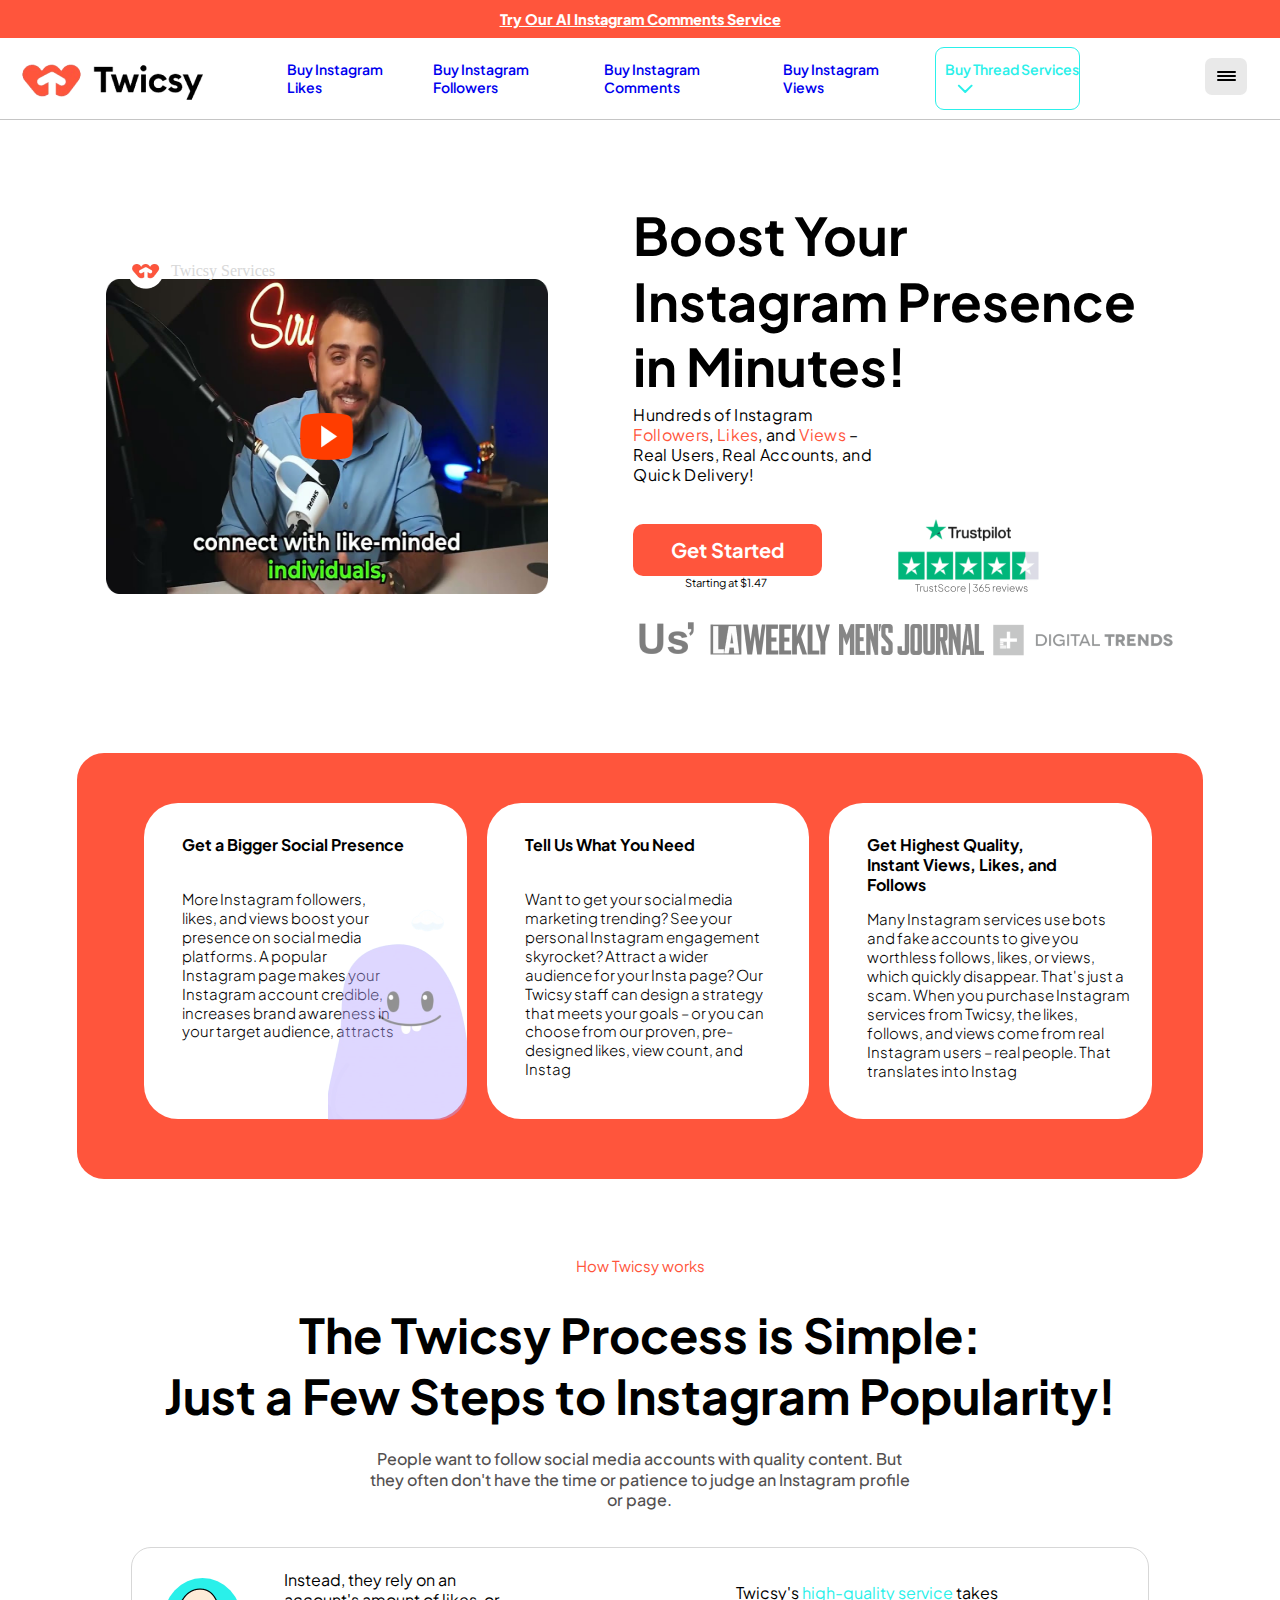
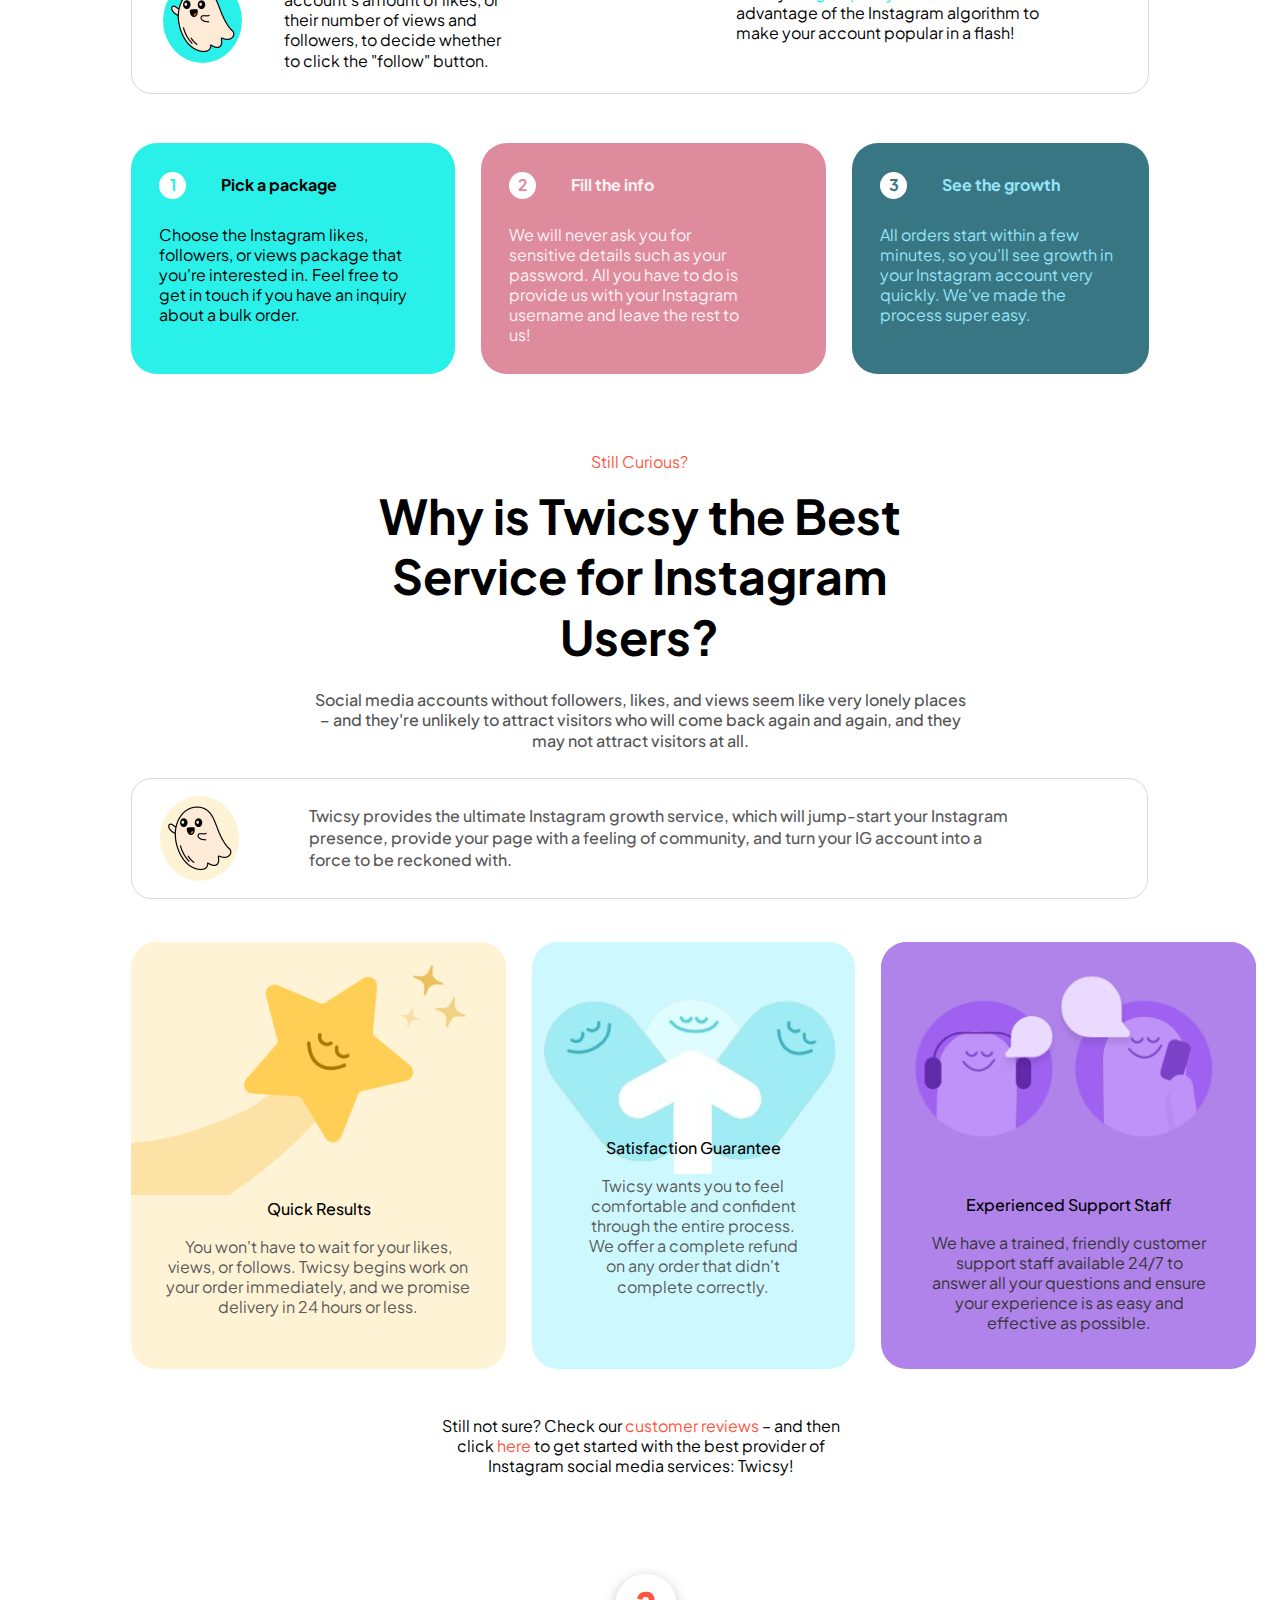
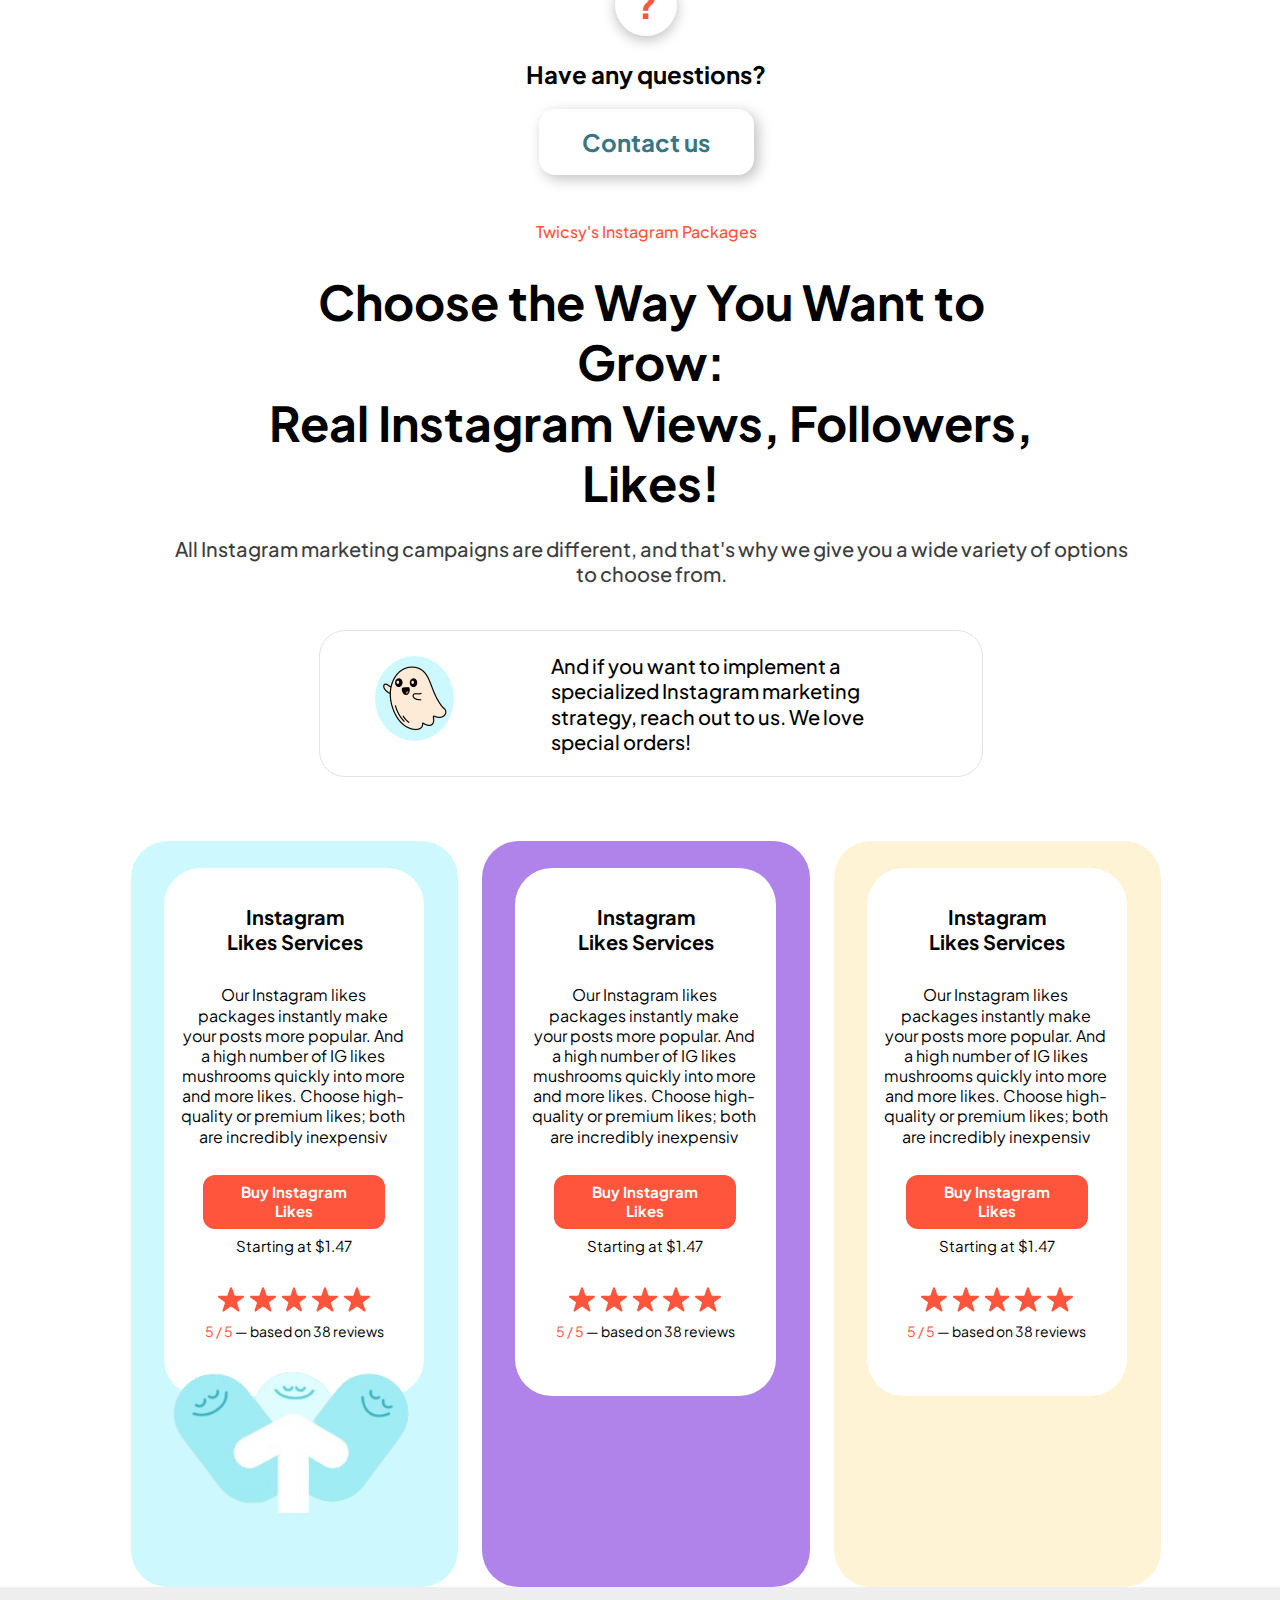
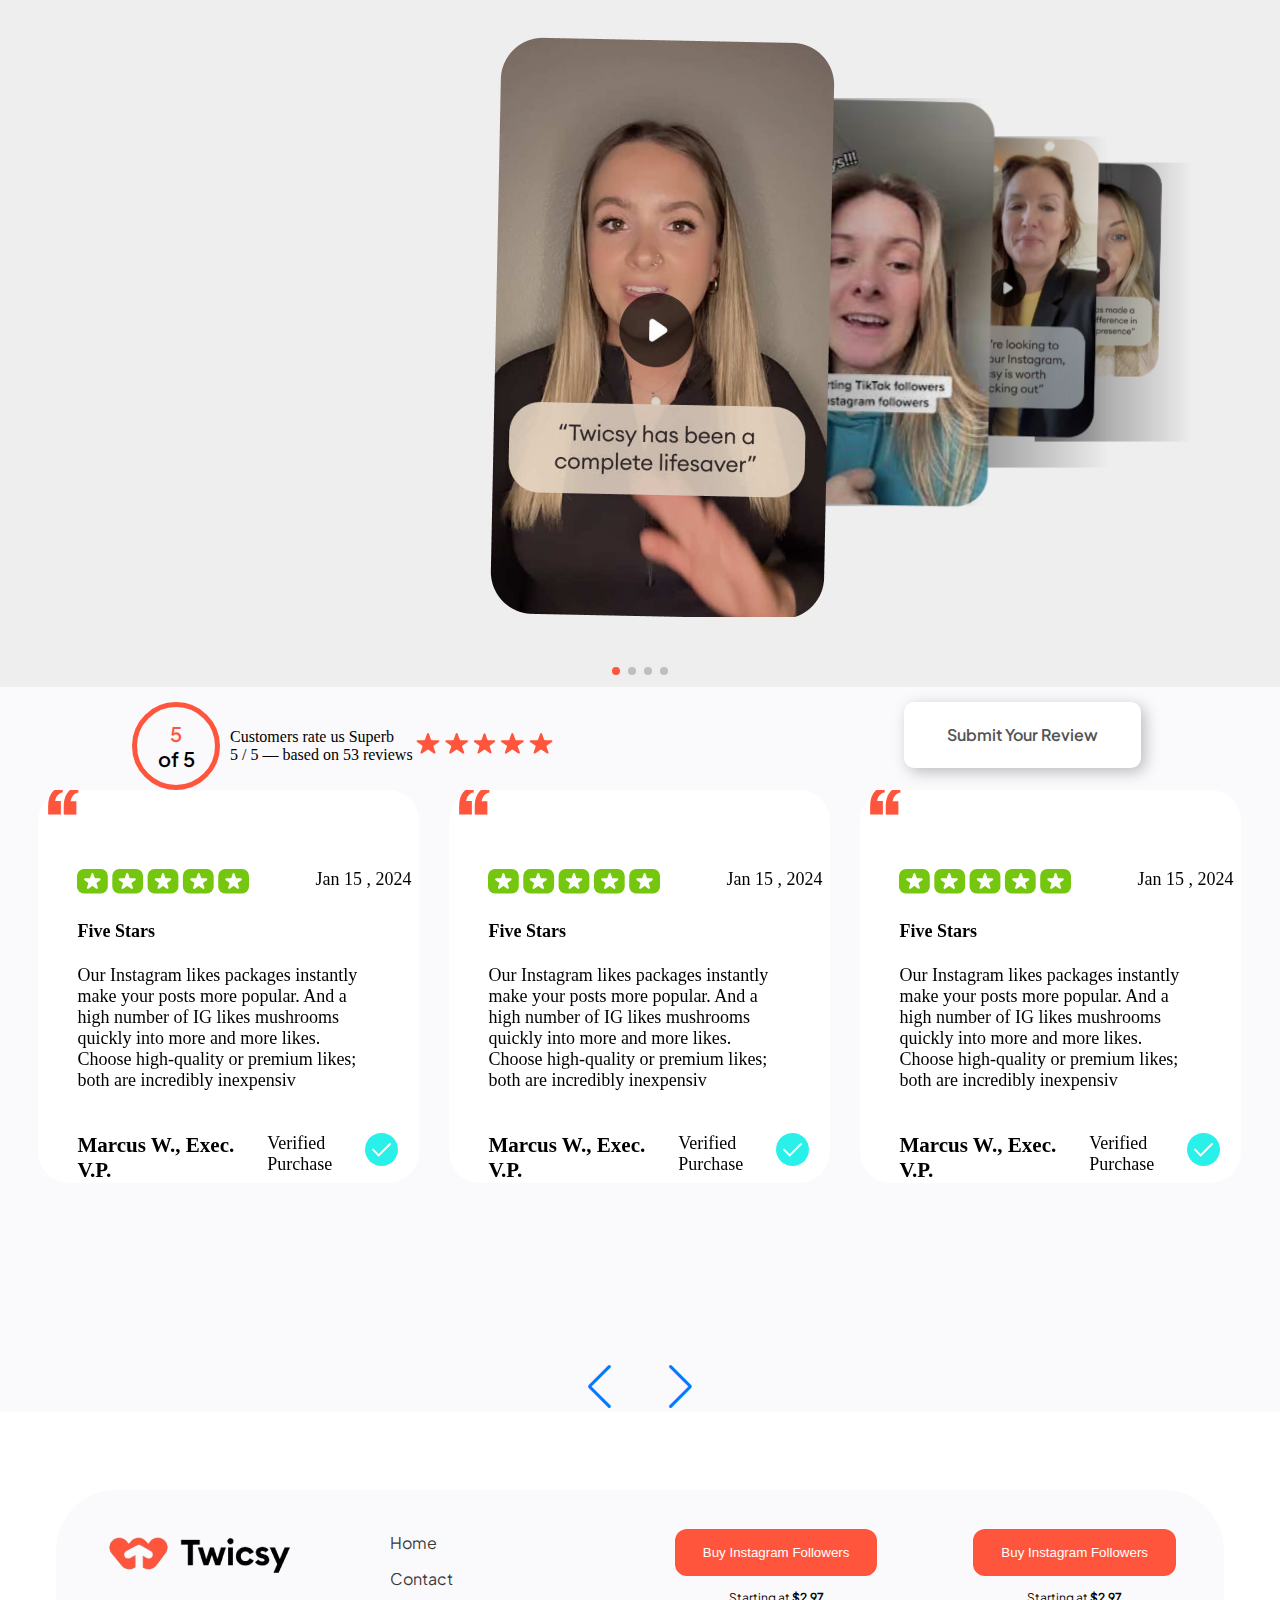
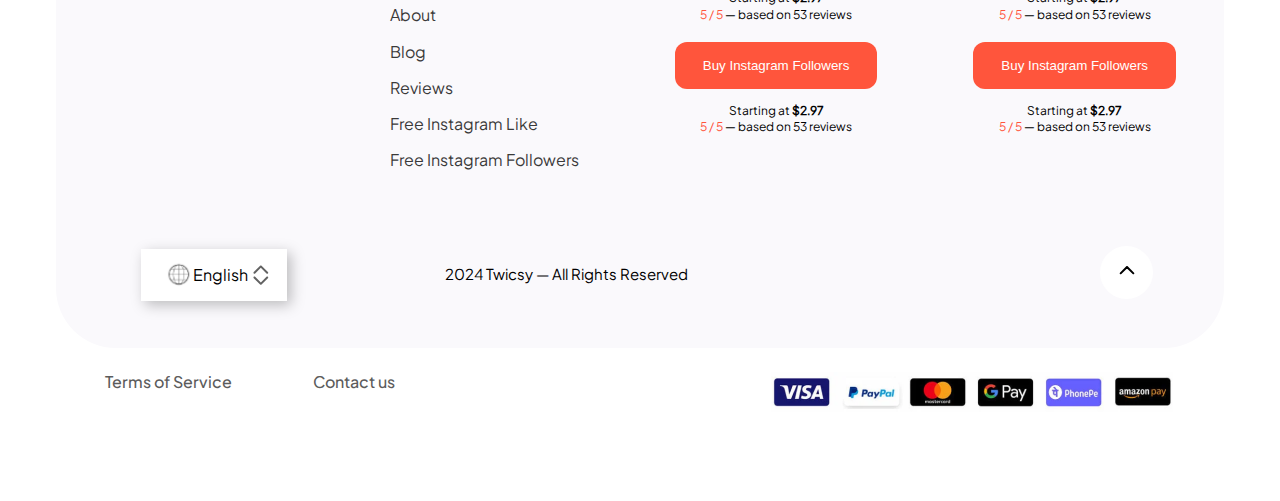
<file: index.html>
<!DOCTYPE html>
<html lang="en">

<head>
    <meta charset="UTF-8">
    <meta name="viewport" content="width=device-width, initial-scale=1.0">
    <link rel="stylesheet" href="css/style.css">

    <title>Assignment</title>
</head>

<body>
    <!-- Announcement Bar  -->
    <section class="announcementbar">
        <p><u>Try Our Al Instagram Comments Service</u></p>
    </section>

    <!-- Menu bar  -->
    <section class="menu">
        <div class="logo">
            <img src="images/logo.png" alt="logo">
        </div>
        <nav>
            <ul>
                <li><a href="#">Buy Instagram Likes</a></li>
                <li><a href="#">Buy Instagram Followers</a></li>
                <li><a href="#">Buy Instagram Comments</a></li>
                <li><a href="#">Buy Instagram Views</a></li>
                <li style="margin-right: 0;"><button>
                        Buy Thread Services
                        <svg width="16" height="9" viewBox="0 0 16 9" fill="none" xmlns="http://www.w3.org/2000/svg">
                            <path
                                d="M7.51238 8.70711C7.9029 9.09763 8.53607 9.09763 8.92659 8.70711L15.2906 2.34315C15.6811 1.95262 15.6811 1.31946 15.2906 0.928932C14.9 0.538408 14.2669 0.538408 13.8763 0.928932L8.21948 6.58579L2.56263 0.928932C2.1721 0.538408 1.53894 0.538408 1.14841 0.928933C0.75789 1.31946 0.75789 1.95262 1.14841 2.34315L7.51238 8.70711ZM7.21948 6L7.21948 8L9.21948 8L9.21948 6L7.21948 6Z"
                                fill="#2AF0EA" />
                        </svg>
                    </button></li>
            </ul>
        </nav>
        <div class="menu-icon">
            <svg width="42" height="37" viewBox="0 0 42 37" fill="none" xmlns="http://www.w3.org/2000/svg">
                <rect width="42" height="37" rx="7" fill="#E9E9E9" />
                <path d="M13 14H30" stroke="black" stroke-width="2" stroke-linecap="round" />
                <path d="M13 18H30" stroke="black" stroke-width="2" stroke-linecap="round" />
                <path d="M13 22H30" stroke="black" stroke-width="2" stroke-linecap="round" />
            </svg>

        </div>
    </section>

    <!-- Banner  -->
    <section class="banner">
        <div class="video">
            <img class="img" src="images/video.png" alt="video">
            <div class="video-icons">
                <div class="dots">
                    <img src="images/video-img.png" alt="">
                    <p>Twicsy Services</p>
                </div>
                <div class="circles">
                    <svg width="5" height="19" viewBox="0 0 5 19" fill="none" xmlns="http://www.w3.org/2000/svg">
                        <circle cx="2.43023" cy="2.43023" r="2.43023" fill="white" />
                        <circle cx="2.43023" cy="9.5" r="2.43023" fill="white" />
                        <circle cx="2.43023" cy="16.5698" r="2.43023" fill="white" />
                    </svg>

                </div>
            </div>
        </div>
        <div class="banner-text">
            <h1>Boost Your Instagram Presence in Minutes!</h1>
            <p class="p">Hundreds of Instagram <span>Followers</span>, <span>Likes</span>, and <span>Views</span> – Real
                Users, Real Accounts, and Quick Delivery!</p>
            <div class="btn-stars">
                <div class="btn">
                    <button>Get Started</button>
                    <p>Starting at $1.47</p>
                </div>
                <div class="stars">
                    <img src="images/stars.png" alt="">
                </div>
            </div>
            <div class="icons">
                <div class="us">
                    <img src="images/us.png" alt="">
                </div>
                <div class="laweek">
                    <img src="images/laweekly.png" alt="">
                </div>
                <div class="mens">
                    <img src="images/mens.png" alt="">
                </div>
                <div class="d-trens">
                    <img src="images/digitalTrends.png" alt="">
                </div>
            </div>
        </div>
    </section>

    <!-- Red Cards -->
    <section class="red-cards">
        <div class="card relative">
            <h3>Get a Bigger Social Presence</h3>
            <p>More Instagram followers, likes, and views boost your presence on social media platforms. A popular
                Instagram page makes your Instagram account credible, increases brand awareness in your target audience,
                attracts</p>
            <div class="absolute">
                <img src="images/card-inner-image.png" alt="balo">
            </div>
        </div>
        <div class="card">
            <h3>Tell Us What You Need</h3>
            <p style="margin-right: 41px;">Want to get your social media marketing trending? See your personal Instagram
                engagement skyrocket? Attract a wider audience for your Insta page? Our Twicsy staff can design a
                strategy that meets your goals – or you can choose from our proven, pre-designed likes, view count, and
                Instag</p>
        </div>
        <div class="card">
            <h3 style="margin-right: 93px;">Get Highest Quality, Instant Views, Likes, and Follows</h3>
            <p style="margin-top: 15px; margin-right: 19px;">Many Instagram services use bots and fake accounts to give
                you worthless follows, likes, or views, which quickly disappear. That's just a scam. When you purchase
                Instagram services from Twicsy, the likes, follows, and views come from real Instagram users – real
                people. That translates into Instag</p>
        </div>
    </section>

    <!-- Twicsy Works -->
    <section class="twicsy-works">
        <p class="p1">How Twicsy works</p>
        <h1 style="margin-top: 30px;">The Twicsy Process is Simple:</h1>
        <h1>Just a Few Steps to Instagram Popularity!</h1>
        <p class="p2">
            People want to follow social media accounts with quality content. But they often don't have the time or
            patience to judge an Instagram profile or page.
        </p>
        <div class="rectangle">
            <div class="cir-para">
                <div class="circle">
                    <img src="images/image18.png" alt="">
                </div>
                <div class="p3">
                    <p>Instead, they rely on an account's amount of likes, or their number of views and followers, to
                        decide whether to click the "follow" button.</p>
                </div>
            </div>
            <div>
                <p class="p4">Twicsy's <span>high-quality service</span> takes advantage of the Instagram algorithm to
                    make your account popular in a flash!</p>
            </div>
        </div>
        <div class="cards">
            <div class="card">
                <div class="num-heading">
                    <div class="circle">
                        <p>1</p>
                    </div>
                    <h3>Pick a package</h3>
                </div>
                <p class="para">
                    Choose the Instagram likes, followers, or views package that you're interested in. Feel free to get
                    in touch if you have an inquiry about a bulk order.
                </p>
            </div>
            <div class="card">
                <div class="num-heading">
                    <div class="circle">
                        <p>2</p>
                    </div>
                    <h3>Fill the info</h3>
                </div>
                <p class="para">
                    We will never ask you for sensitive details such as your password. All you have to do is provide us
                    with your Instagram username and leave the rest to us!
                </p>
            </div>
            <div class="card">
                <div class="num-heading">
                    <div class="circle">
                        <p>3</p>
                    </div>
                    <h3>See the growth</h3>
                </div>
                <p class="para">
                    All orders start within a few minutes, so you'll see growth in your Instagram account very quickly.
                    We've made the process super easy.
                </p>
            </div>
        </div>
    </section>

    <!-- Still Curious -->
    <section class="curious">
        <p class="p1">Still Curious?</p>
        <H1>Why is Twicsy the Best Service for Instagram Users?</H1>
        <P class="p2">Social media accounts without followers, likes, and views seem like very lonely places – and
            they're unlikely to attract visitors who will come back again and again, and they may not attract visitors
            at all.</P>
        <div class="rectangle">
            <div class="circle">
                <img src="images/image18.png" alt="">
            </div>
            <p class="p3">Twicsy provides the ultimate Instagram growth service, which will jump-start your Instagram
                presence, provide your page with a feeling of community, and turn your IG account into a force to be
                reckoned with.</p>
        </div>
        <div class="cards">
            <div class="card">
                <img src="images/image12.png" alt="stars">
                <h3>Quick Results</h3>
                <p>You won't have to wait for your likes, views, or follows. Twicsy begins work on your order
                    immediately, and we promise delivery in 24 hours or less.</p>
            </div>
            <div class="card">
                <img src="images/image15.png" alt="stars">
                <h3>Satisfaction Guarantee</h3>
                <p>Twicsy wants you to feel comfortable and confident through the entire process. We offer a complete
                    refund on any order that didn't complete correctly.</p>
            </div>
            <div class="card">
                <img src="images/image14.png" alt="stars">
                <h3>Experienced Support Staff</h3>
                <p>We have a trained, friendly customer support staff available 24/7 to answer all your questions and
                    ensure your experience is as easy and effective as possible.</p>
            </div>
        </div>
        <p class="main-para">
            Still not sure? Check our <span>customer reviews</span> – and then click <span>here</span> to get started
            with the best provider of Instagram social media services: Twicsy!
        </p>
    </section>

    <!-- Question  -->
    <section class="question">
        <div class="circle">
            <p>?</p>
        </div>
        <h2>Have any questions?</h2>
        <button class="button">Contact us</button>
        <p class="p1">Twicsy's Instagram Packages</p>
        <h1 class="h1">Choose the Way You Want to Grow:</h1>
        <h1 class="h2">Real Instagram Views, Followers, Likes!</h1>
        <p class="p2">All Instagram marketing campaigns are different, and that's why we give you a wide variety of
            options to choose from.</p>
        <div class="rectangle">
            <div class="circle1">
                <img src="images/image18.png" alt="">
            </div>
            <p class="rectangle-para">And if you want to implement a specialized Instagram marketing strategy, reach out
                to us. We love special orders!</p>
        </div>
        <div class="qcards">
            <div class="qcard">
                <div class="text">
                    <h4>Instagram Likes Services</h4>
                    <p class="para">Our Instagram likes packages instantly make your posts more popular. And a high
                        number of IG
                        likes mushrooms quickly into more and more likes. Choose high-quality or premium likes; both are
                        incredibly inexpensiv</p>
                    <button>Buy Instagram<br> Likes</button>
                    <p class="price">Starting at $1.47</p>
                    <div class="svg">
                        <svg width="158" height="31" viewBox="0 0 158 31" fill="none"
                            xmlns="http://www.w3.org/2000/svg">
                            <path
                                d="M15.0519 2.82675C15.3569 1.9174 16.6431 1.9174 16.9481 2.82675L19.3635 10.0282C19.5001 10.4357 19.8818 10.7102 20.3116 10.7102H28.0587C29.0351 10.7102 29.4327 11.966 28.6343 12.528L22.4219 16.9005C22.0602 17.155 21.9087 17.6169 22.0494 18.0362L24.4351 25.1493C24.7422 26.065 23.7013 26.8409 22.9114 26.285L16.5756 21.8256C16.2303 21.5826 15.7697 21.5826 15.4244 21.8256L9.08858 26.285C8.29872 26.8409 7.25777 26.065 7.56492 25.1493L9.95063 18.0362C10.0913 17.6169 9.93976 17.155 9.5781 16.9005L3.36573 12.528C2.56728 11.966 2.9649 10.7102 3.94129 10.7102H11.6884C12.1182 10.7102 12.4999 10.4357 12.6365 10.0282L15.0519 2.82675Z"
                                fill="#FF553C" />
                            <path
                                d="M47.0519 2.82675C47.3569 1.9174 48.6431 1.9174 48.9481 2.82675L51.3635 10.0282C51.5001 10.4357 51.8818 10.7102 52.3116 10.7102H60.0587C61.0351 10.7102 61.4327 11.966 60.6343 12.528L54.4219 16.9005C54.0602 17.155 53.9087 17.6169 54.0494 18.0362L56.4351 25.1493C56.7422 26.065 55.7013 26.8409 54.9114 26.285L48.5756 21.8256C48.2303 21.5826 47.7697 21.5826 47.4244 21.8256L41.0886 26.285C40.2987 26.8409 39.2578 26.065 39.5649 25.1493L41.9506 18.0362C42.0913 17.6169 41.9398 17.155 41.5781 16.9005L35.3657 12.528C34.5673 11.966 34.9649 10.7102 35.9413 10.7102H43.6884C44.1182 10.7102 44.4999 10.4357 44.6365 10.0282L47.0519 2.82675Z"
                                fill="#FF553C" />
                            <path
                                d="M78.046 3.03383C78.3395 2.10044 79.6605 2.10044 79.954 3.03383L82.1476 10.0102C82.2786 10.4268 82.6648 10.7102 83.1015 10.7102H90.2683C91.229 10.7102 91.637 11.9331 90.8687 12.5099L85.0148 16.9048C84.6758 17.1593 84.5341 17.6 84.6613 18.0044L86.8838 25.0727C87.1754 25.9999 86.1067 26.7559 85.3295 26.1724L79.6004 21.8712C79.2447 21.6042 78.7553 21.6042 78.3996 21.8712L72.6705 26.1724C71.8933 26.7559 70.8246 25.9999 71.1162 25.0727L73.3387 18.0044C73.4659 17.6 73.3242 17.1593 72.9852 16.9048L67.1313 12.5099C66.363 11.9331 66.771 10.7102 67.7317 10.7102H74.8985C75.3352 10.7102 75.7214 10.4268 75.8524 10.0102L78.046 3.03383Z"
                                fill="#FF553C" />
                            <path
                                d="M109.052 2.82675C109.357 1.9174 110.643 1.9174 110.948 2.82675L113.363 10.0282C113.5 10.4357 113.882 10.7102 114.312 10.7102H122.059C123.035 10.7102 123.433 11.966 122.634 12.528L116.422 16.9005C116.06 17.155 115.909 17.6169 116.049 18.0362L118.435 25.1493C118.742 26.065 117.701 26.8409 116.911 26.285L110.576 21.8256C110.23 21.5826 109.77 21.5826 109.424 21.8256L103.089 26.285C102.299 26.8409 101.258 26.065 101.565 25.1493L103.951 18.0362C104.091 17.6169 103.94 17.155 103.578 16.9005L97.3657 12.528C96.5673 11.966 96.9649 10.7102 97.9413 10.7102H105.688C106.118 10.7102 106.5 10.4357 106.637 10.0282L109.052 2.82675Z"
                                fill="#FF553C" />
                            <path
                                d="M141.052 2.82675C141.357 1.9174 142.643 1.9174 142.948 2.82675L145.363 10.0282C145.5 10.4357 145.882 10.7102 146.312 10.7102H154.059C155.035 10.7102 155.433 11.966 154.634 12.528L148.422 16.9005C148.06 17.155 147.909 17.6169 148.049 18.0362L150.435 25.1493C150.742 26.065 149.701 26.8409 148.911 26.285L142.576 21.8256C142.23 21.5826 141.77 21.5826 141.424 21.8256L135.089 26.285C134.299 26.8409 133.258 26.065 133.565 25.1493L135.951 18.0362C136.091 17.6169 135.94 17.155 135.578 16.9005L129.366 12.528C128.567 11.966 128.965 10.7102 129.941 10.7102H137.688C138.118 10.7102 138.5 10.4357 138.637 10.0282L141.052 2.82675Z"
                                fill="#FF553C" />
                        </svg>
                    </div>

                    <p class="reviews"><span>5 / 5</span> — based on 38 reviews</p>

                </div>
                <img src="images/image15.png" alt="">
            </div>
            <div class="qcard">
                <div class="text">
                    <h4>Instagram Likes Services</h4>
                    <p class="para">Our Instagram likes packages instantly make your posts more popular. And a high
                        number of IG
                        likes mushrooms quickly into more and more likes. Choose high-quality or premium likes; both are
                        incredibly inexpensiv</p>
                    <button>Buy Instagram <br>Likes</button>
                    <p class="price">Starting at $1.47</p>
                    <div class="svg">
                        <svg width="158" height="31" viewBox="0 0 158 31" fill="none"
                            xmlns="http://www.w3.org/2000/svg">
                            <path
                                d="M15.0519 2.82675C15.3569 1.9174 16.6431 1.9174 16.9481 2.82675L19.3635 10.0282C19.5001 10.4357 19.8818 10.7102 20.3116 10.7102H28.0587C29.0351 10.7102 29.4327 11.966 28.6343 12.528L22.4219 16.9005C22.0602 17.155 21.9087 17.6169 22.0494 18.0362L24.4351 25.1493C24.7422 26.065 23.7013 26.8409 22.9114 26.285L16.5756 21.8256C16.2303 21.5826 15.7697 21.5826 15.4244 21.8256L9.08858 26.285C8.29872 26.8409 7.25777 26.065 7.56492 25.1493L9.95063 18.0362C10.0913 17.6169 9.93976 17.155 9.5781 16.9005L3.36573 12.528C2.56728 11.966 2.9649 10.7102 3.94129 10.7102H11.6884C12.1182 10.7102 12.4999 10.4357 12.6365 10.0282L15.0519 2.82675Z"
                                fill="#FF553C" />
                            <path
                                d="M47.0519 2.82675C47.3569 1.9174 48.6431 1.9174 48.9481 2.82675L51.3635 10.0282C51.5001 10.4357 51.8818 10.7102 52.3116 10.7102H60.0587C61.0351 10.7102 61.4327 11.966 60.6343 12.528L54.4219 16.9005C54.0602 17.155 53.9087 17.6169 54.0494 18.0362L56.4351 25.1493C56.7422 26.065 55.7013 26.8409 54.9114 26.285L48.5756 21.8256C48.2303 21.5826 47.7697 21.5826 47.4244 21.8256L41.0886 26.285C40.2987 26.8409 39.2578 26.065 39.5649 25.1493L41.9506 18.0362C42.0913 17.6169 41.9398 17.155 41.5781 16.9005L35.3657 12.528C34.5673 11.966 34.9649 10.7102 35.9413 10.7102H43.6884C44.1182 10.7102 44.4999 10.4357 44.6365 10.0282L47.0519 2.82675Z"
                                fill="#FF553C" />
                            <path
                                d="M78.046 3.03383C78.3395 2.10044 79.6605 2.10044 79.954 3.03383L82.1476 10.0102C82.2786 10.4268 82.6648 10.7102 83.1015 10.7102H90.2683C91.229 10.7102 91.637 11.9331 90.8687 12.5099L85.0148 16.9048C84.6758 17.1593 84.5341 17.6 84.6613 18.0044L86.8838 25.0727C87.1754 25.9999 86.1067 26.7559 85.3295 26.1724L79.6004 21.8712C79.2447 21.6042 78.7553 21.6042 78.3996 21.8712L72.6705 26.1724C71.8933 26.7559 70.8246 25.9999 71.1162 25.0727L73.3387 18.0044C73.4659 17.6 73.3242 17.1593 72.9852 16.9048L67.1313 12.5099C66.363 11.9331 66.771 10.7102 67.7317 10.7102H74.8985C75.3352 10.7102 75.7214 10.4268 75.8524 10.0102L78.046 3.03383Z"
                                fill="#FF553C" />
                            <path
                                d="M109.052 2.82675C109.357 1.9174 110.643 1.9174 110.948 2.82675L113.363 10.0282C113.5 10.4357 113.882 10.7102 114.312 10.7102H122.059C123.035 10.7102 123.433 11.966 122.634 12.528L116.422 16.9005C116.06 17.155 115.909 17.6169 116.049 18.0362L118.435 25.1493C118.742 26.065 117.701 26.8409 116.911 26.285L110.576 21.8256C110.23 21.5826 109.77 21.5826 109.424 21.8256L103.089 26.285C102.299 26.8409 101.258 26.065 101.565 25.1493L103.951 18.0362C104.091 17.6169 103.94 17.155 103.578 16.9005L97.3657 12.528C96.5673 11.966 96.9649 10.7102 97.9413 10.7102H105.688C106.118 10.7102 106.5 10.4357 106.637 10.0282L109.052 2.82675Z"
                                fill="#FF553C" />
                            <path
                                d="M141.052 2.82675C141.357 1.9174 142.643 1.9174 142.948 2.82675L145.363 10.0282C145.5 10.4357 145.882 10.7102 146.312 10.7102H154.059C155.035 10.7102 155.433 11.966 154.634 12.528L148.422 16.9005C148.06 17.155 147.909 17.6169 148.049 18.0362L150.435 25.1493C150.742 26.065 149.701 26.8409 148.911 26.285L142.576 21.8256C142.23 21.5826 141.77 21.5826 141.424 21.8256L135.089 26.285C134.299 26.8409 133.258 26.065 133.565 25.1493L135.951 18.0362C136.091 17.6169 135.94 17.155 135.578 16.9005L129.366 12.528C128.567 11.966 128.965 10.7102 129.941 10.7102H137.688C138.118 10.7102 138.5 10.4357 138.637 10.0282L141.052 2.82675Z"
                                fill="#FF553C" />
                        </svg>
                    </div>

                    <p class="reviews"><span>5 / 5</span> — based on 38 reviews</p>

                </div>
                <img src="images/image15.png" alt="">
            </div>
            <div class="qcard">
                <div class="text">
                    <h4>Instagram Likes Services</h4>
                    <p class="para">Our Instagram likes packages instantly make your posts more popular. And a high
                        number of IG
                        likes mushrooms quickly into more and more likes. Choose high-quality or premium likes; both are
                        incredibly inexpensiv</p>
                    <button>Buy Instagram<br> Likes</button>
                    <p class="price">Starting at $1.47</p>
                    <div class="svg">
                        <svg width="158" height="31" viewBox="0 0 158 31" fill="none"
                            xmlns="http://www.w3.org/2000/svg">
                            <path
                                d="M15.0519 2.82675C15.3569 1.9174 16.6431 1.9174 16.9481 2.82675L19.3635 10.0282C19.5001 10.4357 19.8818 10.7102 20.3116 10.7102H28.0587C29.0351 10.7102 29.4327 11.966 28.6343 12.528L22.4219 16.9005C22.0602 17.155 21.9087 17.6169 22.0494 18.0362L24.4351 25.1493C24.7422 26.065 23.7013 26.8409 22.9114 26.285L16.5756 21.8256C16.2303 21.5826 15.7697 21.5826 15.4244 21.8256L9.08858 26.285C8.29872 26.8409 7.25777 26.065 7.56492 25.1493L9.95063 18.0362C10.0913 17.6169 9.93976 17.155 9.5781 16.9005L3.36573 12.528C2.56728 11.966 2.9649 10.7102 3.94129 10.7102H11.6884C12.1182 10.7102 12.4999 10.4357 12.6365 10.0282L15.0519 2.82675Z"
                                fill="#FF553C" />
                            <path
                                d="M47.0519 2.82675C47.3569 1.9174 48.6431 1.9174 48.9481 2.82675L51.3635 10.0282C51.5001 10.4357 51.8818 10.7102 52.3116 10.7102H60.0587C61.0351 10.7102 61.4327 11.966 60.6343 12.528L54.4219 16.9005C54.0602 17.155 53.9087 17.6169 54.0494 18.0362L56.4351 25.1493C56.7422 26.065 55.7013 26.8409 54.9114 26.285L48.5756 21.8256C48.2303 21.5826 47.7697 21.5826 47.4244 21.8256L41.0886 26.285C40.2987 26.8409 39.2578 26.065 39.5649 25.1493L41.9506 18.0362C42.0913 17.6169 41.9398 17.155 41.5781 16.9005L35.3657 12.528C34.5673 11.966 34.9649 10.7102 35.9413 10.7102H43.6884C44.1182 10.7102 44.4999 10.4357 44.6365 10.0282L47.0519 2.82675Z"
                                fill="#FF553C" />
                            <path
                                d="M78.046 3.03383C78.3395 2.10044 79.6605 2.10044 79.954 3.03383L82.1476 10.0102C82.2786 10.4268 82.6648 10.7102 83.1015 10.7102H90.2683C91.229 10.7102 91.637 11.9331 90.8687 12.5099L85.0148 16.9048C84.6758 17.1593 84.5341 17.6 84.6613 18.0044L86.8838 25.0727C87.1754 25.9999 86.1067 26.7559 85.3295 26.1724L79.6004 21.8712C79.2447 21.6042 78.7553 21.6042 78.3996 21.8712L72.6705 26.1724C71.8933 26.7559 70.8246 25.9999 71.1162 25.0727L73.3387 18.0044C73.4659 17.6 73.3242 17.1593 72.9852 16.9048L67.1313 12.5099C66.363 11.9331 66.771 10.7102 67.7317 10.7102H74.8985C75.3352 10.7102 75.7214 10.4268 75.8524 10.0102L78.046 3.03383Z"
                                fill="#FF553C" />
                            <path
                                d="M109.052 2.82675C109.357 1.9174 110.643 1.9174 110.948 2.82675L113.363 10.0282C113.5 10.4357 113.882 10.7102 114.312 10.7102H122.059C123.035 10.7102 123.433 11.966 122.634 12.528L116.422 16.9005C116.06 17.155 115.909 17.6169 116.049 18.0362L118.435 25.1493C118.742 26.065 117.701 26.8409 116.911 26.285L110.576 21.8256C110.23 21.5826 109.77 21.5826 109.424 21.8256L103.089 26.285C102.299 26.8409 101.258 26.065 101.565 25.1493L103.951 18.0362C104.091 17.6169 103.94 17.155 103.578 16.9005L97.3657 12.528C96.5673 11.966 96.9649 10.7102 97.9413 10.7102H105.688C106.118 10.7102 106.5 10.4357 106.637 10.0282L109.052 2.82675Z"
                                fill="#FF553C" />
                            <path
                                d="M141.052 2.82675C141.357 1.9174 142.643 1.9174 142.948 2.82675L145.363 10.0282C145.5 10.4357 145.882 10.7102 146.312 10.7102H154.059C155.035 10.7102 155.433 11.966 154.634 12.528L148.422 16.9005C148.06 17.155 147.909 17.6169 148.049 18.0362L150.435 25.1493C150.742 26.065 149.701 26.8409 148.911 26.285L142.576 21.8256C142.23 21.5826 141.77 21.5826 141.424 21.8256L135.089 26.285C134.299 26.8409 133.258 26.065 133.565 25.1493L135.951 18.0362C136.091 17.6169 135.94 17.155 135.578 16.9005L129.366 12.528C128.567 11.966 128.965 10.7102 129.941 10.7102H137.688C138.118 10.7102 138.5 10.4357 138.637 10.0282L141.052 2.82675Z"
                                fill="#FF553C" />
                        </svg>
                    </div>

                    <p class="reviews"><span>5 / 5</span> — based on 38 reviews</p>

                </div>
                <img src="images/image15.png" alt="">
            </div>
        </div>
    </section>

    <!-- Swiper Slider-->
    <section class="sliders">
        <div class="swiper mySwiper">
            <div class="swiper-wrapper">
                <div class="swiper-slide">
                    <img src="./images/Rectangle28.png" />
                </div>
                <div class="swiper-slide">
                    <img src="./images/Rectangle29.png" />
                </div>
                <div class="swiper-slide">
                    <img src="./images/Rectangle30.png" />
                </div>
                <div class="swiper-slide">
                    <img src="./images/Rectangle31.png" />
                </div>
            </div>
        </div>
        <div class="pag">
            <div class="swiper-pagination"></div>
        </div>
    </section>
    <div class="main1">
        <div class="cir-stars">
            <div class="cir">
                <p class="num"> <span>5</span><br> of 5          </p></div>
            <div class="para">
                <p>Customers rate us Superb</p>
                <p>5 / 5 — based on 53 reviews</p>
            </div>
            <div class="stars">
                <svg width="143" height="27" viewBox="0 0 143 27" fill="none" xmlns="http://www.w3.org/2000/svg">
                    <path
                        d="M14.042 2.69884C14.3544 1.8057 15.6175 1.8057 15.9299 2.69884L17.9761 8.54908C18.1164 8.95027 18.495 9.21894 18.92 9.21894L25.3755 9.21894C26.362 9.21894 26.7526 10.4959 25.935 11.0478L20.8421 14.4853C20.4656 14.7394 20.3076 15.2154 20.4576 15.6443L22.4323 21.2901C22.75 22.1986 21.7267 22.9875 20.9289 22.4491L15.5454 18.8155C15.2074 18.5873 14.7646 18.5873 14.4265 18.8155L9.04307 22.4491C8.2453 22.9875 7.22193 22.1986 7.53969 21.2901L9.51433 15.6443C9.66431 15.2154 9.50639 14.7394 9.12984 14.4853L4.03697 11.0478C3.21933 10.4959 3.60996 9.21894 4.59642 9.21894L11.052 9.21894C11.477 9.21894 11.8556 8.95027 11.9959 8.54908L14.042 2.69884Z"
                        fill="#FF553C" />
                    <path
                        d="M42.7651 2.69884C43.0774 1.8057 44.3406 1.8057 44.6529 2.69884L46.6991 8.54908C46.8394 8.95027 47.218 9.21894 47.643 9.21894L54.0986 9.21894C55.085 9.21894 55.4756 10.4959 54.658 11.0478L49.5651 14.4853C49.1886 14.7394 49.0307 15.2154 49.1807 15.6443L51.1553 21.2901C51.473 22.1986 50.4497 22.9875 49.6519 22.4491L44.2684 18.8155C43.9304 18.5873 43.4876 18.5873 43.1496 18.8155L37.7661 22.4491C36.9683 22.9875 35.945 22.1986 36.2627 21.2901L38.2374 15.6443C38.3873 15.2154 38.2294 14.7394 37.8529 14.4853L32.76 11.0478C31.9424 10.4959 32.333 9.21894 33.3194 9.21894L39.775 9.21894C40.2 9.21894 40.5786 8.95027 40.7189 8.54908L42.7651 2.69884Z"
                        fill="#FF553C" />
                    <path
                        d="M70.5843 2.89795C70.8853 1.98005 72.1838 1.98005 72.4847 2.89795L74.3316 8.53051C74.4663 8.94123 74.8496 9.21894 75.2819 9.21894L81.239 9.21894C82.2099 9.21894 82.6112 10.4632 81.8233 11.0305L77.0196 14.4889C76.6659 14.7435 76.5178 15.1979 76.6536 15.612L78.4922 21.2191C78.7937 22.1389 77.7432 22.9078 76.9577 22.3423L72.1188 18.8585C71.7698 18.6073 71.2992 18.6073 70.9502 18.8585L66.1114 22.3423C65.3259 22.9078 64.2753 22.1389 64.5769 21.2191L66.4154 15.612C66.5512 15.1979 66.4032 14.7435 66.0495 14.4889L61.2458 11.0305C60.4578 10.4632 60.8591 9.21894 61.8301 9.21894L67.7872 9.21894C68.2194 9.21894 68.6027 8.94123 68.7374 8.53051L70.5843 2.89795Z"
                        fill="#FF553C" />
                    <path
                        d="M98.416 2.69884C98.7284 1.8057 99.9915 1.8057 100.304 2.69884L102.35 8.54908C102.49 8.95027 102.869 9.21894 103.294 9.21894L109.75 9.21894C110.736 9.21894 111.127 10.4959 110.309 11.0478L105.216 14.4853C104.84 14.7394 104.682 15.2154 104.832 15.6443L106.806 21.2901C107.124 22.1986 106.101 22.9875 105.303 22.4491L99.9194 18.8155C99.5813 18.5873 99.1386 18.5873 98.8005 18.8155L93.417 22.4491C92.6193 22.9875 91.5959 22.1986 91.9137 21.2901L93.8883 15.6443C94.0383 15.2154 93.8804 14.7394 93.5038 14.4853L88.4109 11.0478C87.5933 10.4959 87.9839 9.21894 88.9704 9.21894L95.4259 9.21894C95.851 9.21894 96.2295 8.95027 96.3699 8.54908L98.416 2.69884Z"
                        fill="#FF553C" />
                    <path
                        d="M127.139 2.69884C127.451 1.8057 128.715 1.8057 129.027 2.69884L131.073 8.54908C131.213 8.95027 131.592 9.21894 132.017 9.21894L138.473 9.21894C139.459 9.21894 139.85 10.4959 139.032 11.0478L133.939 14.4853C133.563 14.7394 133.405 15.2154 133.555 15.6443L135.529 21.2901C135.847 22.1986 134.824 22.9875 134.026 22.4491L128.642 18.8155C128.304 18.5873 127.862 18.5873 127.524 18.8155L122.14 22.4491C121.342 22.9875 120.319 22.1986 120.637 21.2901L122.611 15.6443C122.761 15.2154 122.603 14.7394 122.227 14.4853L117.134 11.0478C116.316 10.4959 116.707 9.21894 117.693 9.21894L124.149 9.21894C124.574 9.21894 124.953 8.95027 125.093 8.54908L127.139 2.69884Z"
                        fill="#FF553C" />
                </svg>
            </div>
        </div>
        <div class="btn">
            <button>Submit Your Review</button>
        </div>
    </div>
    <div class="slider2">
        <div class="swiper mySwiper2">
            <div class="swiper-wrapper">
                <div class="swiper-slide">
                    <div class="card">
                        <div class="stars">
                            <svg width="172" height="25" viewBox="0 0 172 25" fill="none"
                                xmlns="http://www.w3.org/2000/svg">
                                <rect width="30.7789" height="24.4421" rx="7" fill="#75C60E" />
                                <rect x="35.3053" width="30.7789" height="24.4421" rx="7" fill="#75C60E" />
                                <rect x="70.6105" width="30.7789" height="24.4421" rx="7" fill="#75C60E" />
                                <rect x="105.916" width="30.7789" height="24.4421" rx="7" fill="#75C60E" />
                                <rect x="141.221" width="30.7789" height="24.4421" rx="7" fill="#75C60E" />
                                <path
                                    d="M14.4385 4.7376C14.7378 3.81629 16.0412 3.81629 16.3406 4.7376L17.6039 8.62582C17.7378 9.03784 18.1218 9.3168 18.555 9.3168H22.6433C23.612 9.3168 24.0148 10.5564 23.2311 11.1258L19.9236 13.5289C19.5731 13.7835 19.4264 14.2349 19.5603 14.6469L20.8237 18.5351C21.123 19.4564 20.0685 20.2226 19.2848 19.6532L15.9773 17.2501C15.6268 16.9955 15.1522 16.9955 14.8017 17.2501L11.4942 19.6532C10.7105 20.2226 9.65602 19.4564 9.95538 18.5351L11.2187 14.6469C11.3526 14.2349 11.206 13.7835 10.8555 13.5289L7.54795 11.1258C6.76423 10.5564 7.16701 9.3168 8.13573 9.3168H12.2241C12.6573 9.3168 13.0412 9.03784 13.1751 8.62582L14.4385 4.7376Z"
                                    fill="white" />
                                <path
                                    d="M49.2948 4.60917C49.6014 3.70329 50.8827 3.7033 51.1893 4.60917L52.5527 8.6374C52.6901 9.0435 53.0711 9.3168 53.4999 9.3168H57.8223C58.8008 9.3168 59.197 10.5772 58.3943 11.137L54.9686 13.5264C54.6038 13.7809 54.4509 14.2458 54.5935 14.6672L55.9184 18.5817C56.2278 19.4959 55.1907 20.2746 54.3991 19.7225L50.8141 17.2221C50.4704 16.9823 50.0137 16.9823 49.67 17.2221L46.085 19.7225C45.2934 20.2746 44.2563 19.4959 44.5657 18.5817L45.8906 14.6672C46.0333 14.2458 45.8804 13.7809 45.5155 13.5264L42.0898 11.137C41.2871 10.5772 41.6833 9.3168 42.6619 9.3168H46.9842C47.413 9.3168 47.794 9.0435 47.9315 8.6374L49.2948 4.60917Z"
                                    fill="white" />
                                <path
                                    d="M85.0489 4.7376C85.3483 3.81629 86.6517 3.81629 86.9511 4.7376L88.2144 8.62582C88.3483 9.03784 88.7322 9.3168 89.1655 9.3168H93.2538C94.2225 9.3168 94.6253 10.5564 93.8416 11.1258L90.5341 13.5289C90.1836 13.7835 90.0369 14.2349 90.1708 14.6469L91.4341 18.5351C91.7335 19.4564 90.679 20.2226 89.8953 19.6532L86.5878 17.2501C86.2373 16.9955 85.7627 16.9955 85.4122 17.2501L82.1047 19.6532C81.321 20.2226 80.2665 19.4564 80.5659 18.5351L81.8292 14.6469C81.9631 14.2349 81.8164 13.7835 81.4659 13.5289L78.1584 11.1258C77.3747 10.5564 77.7775 9.3168 78.7462 9.3168H82.8345C83.2678 9.3168 83.6517 9.03784 83.7856 8.62582L85.0489 4.7376Z"
                                    fill="white" />
                                <path
                                    d="M120.811 4.60917C121.117 3.70329 122.399 3.7033 122.705 4.60917L124.069 8.6374C124.206 9.0435 124.587 9.3168 125.016 9.3168H129.338C130.317 9.3168 130.713 10.5772 129.91 11.137L126.484 13.5264C126.12 13.7809 125.967 14.2458 126.109 14.6672L127.434 18.5817C127.744 19.4959 126.707 20.2746 125.915 19.7225L122.33 17.2221C121.986 16.9823 121.53 16.9823 121.186 17.2221L117.601 19.7225C116.809 20.2746 115.772 19.4959 116.082 18.5817L117.407 14.6672C117.549 14.2458 117.396 13.7809 117.031 13.5264L113.606 11.137C112.803 10.5772 113.199 9.3168 114.178 9.3168H118.5C118.929 9.3168 119.31 9.0435 119.447 8.6374L120.811 4.60917Z"
                                    fill="white" />
                                <path
                                    d="M155.659 4.7376C155.959 3.81629 157.262 3.81629 157.562 4.7376L158.825 8.62582C158.959 9.03784 159.343 9.3168 159.776 9.3168H163.864C164.833 9.3168 165.236 10.5564 164.452 11.1258L161.145 13.5289C160.794 13.7835 160.647 14.2349 160.781 14.6469L162.045 18.5351C162.344 19.4564 161.289 20.2226 160.506 19.6532L157.198 17.2501C156.848 16.9955 156.373 16.9955 156.023 17.2501L152.715 19.6532C151.931 20.2226 150.877 19.4564 151.176 18.5351L152.44 14.6469C152.574 14.2349 152.427 13.7835 152.076 13.5289L148.769 11.1258C147.985 10.5564 148.388 9.3168 149.357 9.3168H153.445C153.878 9.3168 154.262 9.03784 154.396 8.62582L155.659 4.7376Z"
                                    fill="white" />
                            </svg>
                            <p class="p1">Jan 15 , 2024</p>
                        </div>
                        <h4>Five Stars</h4>
                        <p class="main">
                            Our Instagram likes packages instantly make your posts more popular. And a high number of IG
                            likes mushrooms quickly into more and more likes. Choose high-quality or premium likes; both
                            are incredibly inexpensiv
                        </p>
                        <div class="card-footer">
                            <h3>Marcus W., Exec. <br>
                                V.P.</h3>
                            <p class="p3">Verified <br>Purchase</p>
                            <div>
                                <svg width="33" height="33" viewBox="0 0 33 33" fill="none"
                                    xmlns="http://www.w3.org/2000/svg">
                                    <circle cx="16.5" cy="16.5" r="16.5" fill="#2AF0EA" />
                                    <path d="M8 16.6665L13.6667 22.3332" stroke="white" stroke-width="2"
                                        stroke-linecap="round" />
                                    <path d="M13.6667 22.3335L25 11.0002" stroke="white" stroke-width="2"
                                        stroke-linecap="round" />
                                </svg>

                            </div>
                        </div>

                    </div>
                    <div class="image">
                        <img src="./images/commas.png" alt="">
                    </div>
                </div>
                <div class="swiper-slide">
                    <div class="card">
                        <div class="stars">
                            <svg width="172" height="25" viewBox="0 0 172 25" fill="none"
                                xmlns="http://www.w3.org/2000/svg">
                                <rect width="30.7789" height="24.4421" rx="7" fill="#75C60E" />
                                <rect x="35.3053" width="30.7789" height="24.4421" rx="7" fill="#75C60E" />
                                <rect x="70.6105" width="30.7789" height="24.4421" rx="7" fill="#75C60E" />
                                <rect x="105.916" width="30.7789" height="24.4421" rx="7" fill="#75C60E" />
                                <rect x="141.221" width="30.7789" height="24.4421" rx="7" fill="#75C60E" />
                                <path
                                    d="M14.4385 4.7376C14.7378 3.81629 16.0412 3.81629 16.3406 4.7376L17.6039 8.62582C17.7378 9.03784 18.1218 9.3168 18.555 9.3168H22.6433C23.612 9.3168 24.0148 10.5564 23.2311 11.1258L19.9236 13.5289C19.5731 13.7835 19.4264 14.2349 19.5603 14.6469L20.8237 18.5351C21.123 19.4564 20.0685 20.2226 19.2848 19.6532L15.9773 17.2501C15.6268 16.9955 15.1522 16.9955 14.8017 17.2501L11.4942 19.6532C10.7105 20.2226 9.65602 19.4564 9.95538 18.5351L11.2187 14.6469C11.3526 14.2349 11.206 13.7835 10.8555 13.5289L7.54795 11.1258C6.76423 10.5564 7.16701 9.3168 8.13573 9.3168H12.2241C12.6573 9.3168 13.0412 9.03784 13.1751 8.62582L14.4385 4.7376Z"
                                    fill="white" />
                                <path
                                    d="M49.2948 4.60917C49.6014 3.70329 50.8827 3.7033 51.1893 4.60917L52.5527 8.6374C52.6901 9.0435 53.0711 9.3168 53.4999 9.3168H57.8223C58.8008 9.3168 59.197 10.5772 58.3943 11.137L54.9686 13.5264C54.6038 13.7809 54.4509 14.2458 54.5935 14.6672L55.9184 18.5817C56.2278 19.4959 55.1907 20.2746 54.3991 19.7225L50.8141 17.2221C50.4704 16.9823 50.0137 16.9823 49.67 17.2221L46.085 19.7225C45.2934 20.2746 44.2563 19.4959 44.5657 18.5817L45.8906 14.6672C46.0333 14.2458 45.8804 13.7809 45.5155 13.5264L42.0898 11.137C41.2871 10.5772 41.6833 9.3168 42.6619 9.3168H46.9842C47.413 9.3168 47.794 9.0435 47.9315 8.6374L49.2948 4.60917Z"
                                    fill="white" />
                                <path
                                    d="M85.0489 4.7376C85.3483 3.81629 86.6517 3.81629 86.9511 4.7376L88.2144 8.62582C88.3483 9.03784 88.7322 9.3168 89.1655 9.3168H93.2538C94.2225 9.3168 94.6253 10.5564 93.8416 11.1258L90.5341 13.5289C90.1836 13.7835 90.0369 14.2349 90.1708 14.6469L91.4341 18.5351C91.7335 19.4564 90.679 20.2226 89.8953 19.6532L86.5878 17.2501C86.2373 16.9955 85.7627 16.9955 85.4122 17.2501L82.1047 19.6532C81.321 20.2226 80.2665 19.4564 80.5659 18.5351L81.8292 14.6469C81.9631 14.2349 81.8164 13.7835 81.4659 13.5289L78.1584 11.1258C77.3747 10.5564 77.7775 9.3168 78.7462 9.3168H82.8345C83.2678 9.3168 83.6517 9.03784 83.7856 8.62582L85.0489 4.7376Z"
                                    fill="white" />
                                <path
                                    d="M120.811 4.60917C121.117 3.70329 122.399 3.7033 122.705 4.60917L124.069 8.6374C124.206 9.0435 124.587 9.3168 125.016 9.3168H129.338C130.317 9.3168 130.713 10.5772 129.91 11.137L126.484 13.5264C126.12 13.7809 125.967 14.2458 126.109 14.6672L127.434 18.5817C127.744 19.4959 126.707 20.2746 125.915 19.7225L122.33 17.2221C121.986 16.9823 121.53 16.9823 121.186 17.2221L117.601 19.7225C116.809 20.2746 115.772 19.4959 116.082 18.5817L117.407 14.6672C117.549 14.2458 117.396 13.7809 117.031 13.5264L113.606 11.137C112.803 10.5772 113.199 9.3168 114.178 9.3168H118.5C118.929 9.3168 119.31 9.0435 119.447 8.6374L120.811 4.60917Z"
                                    fill="white" />
                                <path
                                    d="M155.659 4.7376C155.959 3.81629 157.262 3.81629 157.562 4.7376L158.825 8.62582C158.959 9.03784 159.343 9.3168 159.776 9.3168H163.864C164.833 9.3168 165.236 10.5564 164.452 11.1258L161.145 13.5289C160.794 13.7835 160.647 14.2349 160.781 14.6469L162.045 18.5351C162.344 19.4564 161.289 20.2226 160.506 19.6532L157.198 17.2501C156.848 16.9955 156.373 16.9955 156.023 17.2501L152.715 19.6532C151.931 20.2226 150.877 19.4564 151.176 18.5351L152.44 14.6469C152.574 14.2349 152.427 13.7835 152.076 13.5289L148.769 11.1258C147.985 10.5564 148.388 9.3168 149.357 9.3168H153.445C153.878 9.3168 154.262 9.03784 154.396 8.62582L155.659 4.7376Z"
                                    fill="white" />
                            </svg>
                            <p class="p1">Jan 15 , 2024</p>
                        </div>
                        <h4>Five Stars</h4>
                        <p class="main">
                            Our Instagram likes packages instantly make your posts more popular. And a high number of IG
                            likes mushrooms quickly into more and more likes. Choose high-quality or premium likes; both
                            are incredibly inexpensiv
                        </p>
                        <div class="card-footer">
                            <h3>Marcus W., Exec. <br>
                                V.P.</h3>
                            <p class="p3">Verified <br>Purchase</p>
                            <div>
                                <svg width="33" height="33" viewBox="0 0 33 33" fill="none"
                                    xmlns="http://www.w3.org/2000/svg">
                                    <circle cx="16.5" cy="16.5" r="16.5" fill="#2AF0EA" />
                                    <path d="M8 16.6665L13.6667 22.3332" stroke="white" stroke-width="2"
                                        stroke-linecap="round" />
                                    <path d="M13.6667 22.3335L25 11.0002" stroke="white" stroke-width="2"
                                        stroke-linecap="round" />
                                </svg>

                            </div>
                        </div>

                    </div>
                    <div class="image">
                        <img src="./images/commas.png" alt="">
                    </div>
                </div>
                <div class="swiper-slide">
                    <div class="card">
                        <div class="stars">
                            <svg width="172" height="25" viewBox="0 0 172 25" fill="none"
                                xmlns="http://www.w3.org/2000/svg">
                                <rect width="30.7789" height="24.4421" rx="7" fill="#75C60E" />
                                <rect x="35.3053" width="30.7789" height="24.4421" rx="7" fill="#75C60E" />
                                <rect x="70.6105" width="30.7789" height="24.4421" rx="7" fill="#75C60E" />
                                <rect x="105.916" width="30.7789" height="24.4421" rx="7" fill="#75C60E" />
                                <rect x="141.221" width="30.7789" height="24.4421" rx="7" fill="#75C60E" />
                                <path
                                    d="M14.4385 4.7376C14.7378 3.81629 16.0412 3.81629 16.3406 4.7376L17.6039 8.62582C17.7378 9.03784 18.1218 9.3168 18.555 9.3168H22.6433C23.612 9.3168 24.0148 10.5564 23.2311 11.1258L19.9236 13.5289C19.5731 13.7835 19.4264 14.2349 19.5603 14.6469L20.8237 18.5351C21.123 19.4564 20.0685 20.2226 19.2848 19.6532L15.9773 17.2501C15.6268 16.9955 15.1522 16.9955 14.8017 17.2501L11.4942 19.6532C10.7105 20.2226 9.65602 19.4564 9.95538 18.5351L11.2187 14.6469C11.3526 14.2349 11.206 13.7835 10.8555 13.5289L7.54795 11.1258C6.76423 10.5564 7.16701 9.3168 8.13573 9.3168H12.2241C12.6573 9.3168 13.0412 9.03784 13.1751 8.62582L14.4385 4.7376Z"
                                    fill="white" />
                                <path
                                    d="M49.2948 4.60917C49.6014 3.70329 50.8827 3.7033 51.1893 4.60917L52.5527 8.6374C52.6901 9.0435 53.0711 9.3168 53.4999 9.3168H57.8223C58.8008 9.3168 59.197 10.5772 58.3943 11.137L54.9686 13.5264C54.6038 13.7809 54.4509 14.2458 54.5935 14.6672L55.9184 18.5817C56.2278 19.4959 55.1907 20.2746 54.3991 19.7225L50.8141 17.2221C50.4704 16.9823 50.0137 16.9823 49.67 17.2221L46.085 19.7225C45.2934 20.2746 44.2563 19.4959 44.5657 18.5817L45.8906 14.6672C46.0333 14.2458 45.8804 13.7809 45.5155 13.5264L42.0898 11.137C41.2871 10.5772 41.6833 9.3168 42.6619 9.3168H46.9842C47.413 9.3168 47.794 9.0435 47.9315 8.6374L49.2948 4.60917Z"
                                    fill="white" />
                                <path
                                    d="M85.0489 4.7376C85.3483 3.81629 86.6517 3.81629 86.9511 4.7376L88.2144 8.62582C88.3483 9.03784 88.7322 9.3168 89.1655 9.3168H93.2538C94.2225 9.3168 94.6253 10.5564 93.8416 11.1258L90.5341 13.5289C90.1836 13.7835 90.0369 14.2349 90.1708 14.6469L91.4341 18.5351C91.7335 19.4564 90.679 20.2226 89.8953 19.6532L86.5878 17.2501C86.2373 16.9955 85.7627 16.9955 85.4122 17.2501L82.1047 19.6532C81.321 20.2226 80.2665 19.4564 80.5659 18.5351L81.8292 14.6469C81.9631 14.2349 81.8164 13.7835 81.4659 13.5289L78.1584 11.1258C77.3747 10.5564 77.7775 9.3168 78.7462 9.3168H82.8345C83.2678 9.3168 83.6517 9.03784 83.7856 8.62582L85.0489 4.7376Z"
                                    fill="white" />
                                <path
                                    d="M120.811 4.60917C121.117 3.70329 122.399 3.7033 122.705 4.60917L124.069 8.6374C124.206 9.0435 124.587 9.3168 125.016 9.3168H129.338C130.317 9.3168 130.713 10.5772 129.91 11.137L126.484 13.5264C126.12 13.7809 125.967 14.2458 126.109 14.6672L127.434 18.5817C127.744 19.4959 126.707 20.2746 125.915 19.7225L122.33 17.2221C121.986 16.9823 121.53 16.9823 121.186 17.2221L117.601 19.7225C116.809 20.2746 115.772 19.4959 116.082 18.5817L117.407 14.6672C117.549 14.2458 117.396 13.7809 117.031 13.5264L113.606 11.137C112.803 10.5772 113.199 9.3168 114.178 9.3168H118.5C118.929 9.3168 119.31 9.0435 119.447 8.6374L120.811 4.60917Z"
                                    fill="white" />
                                <path
                                    d="M155.659 4.7376C155.959 3.81629 157.262 3.81629 157.562 4.7376L158.825 8.62582C158.959 9.03784 159.343 9.3168 159.776 9.3168H163.864C164.833 9.3168 165.236 10.5564 164.452 11.1258L161.145 13.5289C160.794 13.7835 160.647 14.2349 160.781 14.6469L162.045 18.5351C162.344 19.4564 161.289 20.2226 160.506 19.6532L157.198 17.2501C156.848 16.9955 156.373 16.9955 156.023 17.2501L152.715 19.6532C151.931 20.2226 150.877 19.4564 151.176 18.5351L152.44 14.6469C152.574 14.2349 152.427 13.7835 152.076 13.5289L148.769 11.1258C147.985 10.5564 148.388 9.3168 149.357 9.3168H153.445C153.878 9.3168 154.262 9.03784 154.396 8.62582L155.659 4.7376Z"
                                    fill="white" />
                            </svg>
                            <p class="p1">Jan 15 , 2024</p>
                        </div>
                        <h4>Five Stars</h4>
                        <p class="main">
                            Our Instagram likes packages instantly make your posts more popular. And a high number of IG
                            likes mushrooms quickly into more and more likes. Choose high-quality or premium likes; both
                            are incredibly inexpensiv
                        </p>
                        <div class="card-footer">
                            <h3>Marcus W., Exec. <br>
                                V.P.</h3>
                            <p class="p3">Verified <br>Purchase</p>
                            <div>
                                <svg width="33" height="33" viewBox="0 0 33 33" fill="none"
                                    xmlns="http://www.w3.org/2000/svg">
                                    <circle cx="16.5" cy="16.5" r="16.5" fill="#2AF0EA" />
                                    <path d="M8 16.6665L13.6667 22.3332" stroke="white" stroke-width="2"
                                        stroke-linecap="round" />
                                    <path d="M13.6667 22.3335L25 11.0002" stroke="white" stroke-width="2"
                                        stroke-linecap="round" />
                                </svg>

                            </div>
                        </div>

                    </div>
                    <div class="image">
                        <img src="./images/commas.png" alt="">
                    </div>
                </div>
                <div class="swiper-slide">
                    <div class="card">
                        <div class="stars">
                            <svg width="172" height="25" viewBox="0 0 172 25" fill="none"
                                xmlns="http://www.w3.org/2000/svg">
                                <rect width="30.7789" height="24.4421" rx="7" fill="#75C60E" />
                                <rect x="35.3053" width="30.7789" height="24.4421" rx="7" fill="#75C60E" />
                                <rect x="70.6105" width="30.7789" height="24.4421" rx="7" fill="#75C60E" />
                                <rect x="105.916" width="30.7789" height="24.4421" rx="7" fill="#75C60E" />
                                <rect x="141.221" width="30.7789" height="24.4421" rx="7" fill="#75C60E" />
                                <path
                                    d="M14.4385 4.7376C14.7378 3.81629 16.0412 3.81629 16.3406 4.7376L17.6039 8.62582C17.7378 9.03784 18.1218 9.3168 18.555 9.3168H22.6433C23.612 9.3168 24.0148 10.5564 23.2311 11.1258L19.9236 13.5289C19.5731 13.7835 19.4264 14.2349 19.5603 14.6469L20.8237 18.5351C21.123 19.4564 20.0685 20.2226 19.2848 19.6532L15.9773 17.2501C15.6268 16.9955 15.1522 16.9955 14.8017 17.2501L11.4942 19.6532C10.7105 20.2226 9.65602 19.4564 9.95538 18.5351L11.2187 14.6469C11.3526 14.2349 11.206 13.7835 10.8555 13.5289L7.54795 11.1258C6.76423 10.5564 7.16701 9.3168 8.13573 9.3168H12.2241C12.6573 9.3168 13.0412 9.03784 13.1751 8.62582L14.4385 4.7376Z"
                                    fill="white" />
                                <path
                                    d="M49.2948 4.60917C49.6014 3.70329 50.8827 3.7033 51.1893 4.60917L52.5527 8.6374C52.6901 9.0435 53.0711 9.3168 53.4999 9.3168H57.8223C58.8008 9.3168 59.197 10.5772 58.3943 11.137L54.9686 13.5264C54.6038 13.7809 54.4509 14.2458 54.5935 14.6672L55.9184 18.5817C56.2278 19.4959 55.1907 20.2746 54.3991 19.7225L50.8141 17.2221C50.4704 16.9823 50.0137 16.9823 49.67 17.2221L46.085 19.7225C45.2934 20.2746 44.2563 19.4959 44.5657 18.5817L45.8906 14.6672C46.0333 14.2458 45.8804 13.7809 45.5155 13.5264L42.0898 11.137C41.2871 10.5772 41.6833 9.3168 42.6619 9.3168H46.9842C47.413 9.3168 47.794 9.0435 47.9315 8.6374L49.2948 4.60917Z"
                                    fill="white" />
                                <path
                                    d="M85.0489 4.7376C85.3483 3.81629 86.6517 3.81629 86.9511 4.7376L88.2144 8.62582C88.3483 9.03784 88.7322 9.3168 89.1655 9.3168H93.2538C94.2225 9.3168 94.6253 10.5564 93.8416 11.1258L90.5341 13.5289C90.1836 13.7835 90.0369 14.2349 90.1708 14.6469L91.4341 18.5351C91.7335 19.4564 90.679 20.2226 89.8953 19.6532L86.5878 17.2501C86.2373 16.9955 85.7627 16.9955 85.4122 17.2501L82.1047 19.6532C81.321 20.2226 80.2665 19.4564 80.5659 18.5351L81.8292 14.6469C81.9631 14.2349 81.8164 13.7835 81.4659 13.5289L78.1584 11.1258C77.3747 10.5564 77.7775 9.3168 78.7462 9.3168H82.8345C83.2678 9.3168 83.6517 9.03784 83.7856 8.62582L85.0489 4.7376Z"
                                    fill="white" />
                                <path
                                    d="M120.811 4.60917C121.117 3.70329 122.399 3.7033 122.705 4.60917L124.069 8.6374C124.206 9.0435 124.587 9.3168 125.016 9.3168H129.338C130.317 9.3168 130.713 10.5772 129.91 11.137L126.484 13.5264C126.12 13.7809 125.967 14.2458 126.109 14.6672L127.434 18.5817C127.744 19.4959 126.707 20.2746 125.915 19.7225L122.33 17.2221C121.986 16.9823 121.53 16.9823 121.186 17.2221L117.601 19.7225C116.809 20.2746 115.772 19.4959 116.082 18.5817L117.407 14.6672C117.549 14.2458 117.396 13.7809 117.031 13.5264L113.606 11.137C112.803 10.5772 113.199 9.3168 114.178 9.3168H118.5C118.929 9.3168 119.31 9.0435 119.447 8.6374L120.811 4.60917Z"
                                    fill="white" />
                                <path
                                    d="M155.659 4.7376C155.959 3.81629 157.262 3.81629 157.562 4.7376L158.825 8.62582C158.959 9.03784 159.343 9.3168 159.776 9.3168H163.864C164.833 9.3168 165.236 10.5564 164.452 11.1258L161.145 13.5289C160.794 13.7835 160.647 14.2349 160.781 14.6469L162.045 18.5351C162.344 19.4564 161.289 20.2226 160.506 19.6532L157.198 17.2501C156.848 16.9955 156.373 16.9955 156.023 17.2501L152.715 19.6532C151.931 20.2226 150.877 19.4564 151.176 18.5351L152.44 14.6469C152.574 14.2349 152.427 13.7835 152.076 13.5289L148.769 11.1258C147.985 10.5564 148.388 9.3168 149.357 9.3168H153.445C153.878 9.3168 154.262 9.03784 154.396 8.62582L155.659 4.7376Z"
                                    fill="white" />
                            </svg>
                            <p class="p1">Jan 15 , 2024</p>
                        </div>
                        <h4>Five Stars</h4>
                        <p class="main">
                            Our Instagram likes packages instantly make your posts more popular. And a high number of IG
                            likes mushrooms quickly into more and more likes. Choose high-quality or premium likes; both
                            are incredibly inexpensiv
                        </p>
                        <div class="card-footer">
                            <h3>Marcus W., Exec. <br>
                                V.P.</h3>
                            <p class="p3">Verified <br>Purchase</p>
                            <div>
                                <svg width="33" height="33" viewBox="0 0 33 33" fill="none"
                                    xmlns="http://www.w3.org/2000/svg">
                                    <circle cx="16.5" cy="16.5" r="16.5" fill="#2AF0EA" />
                                    <path d="M8 16.6665L13.6667 22.3332" stroke="white" stroke-width="2"
                                        stroke-linecap="round" />
                                    <path d="M13.6667 22.3335L25 11.0002" stroke="white" stroke-width="2"
                                        stroke-linecap="round" />
                                </svg>

                            </div>
                        </div>

                    </div>
                    <div class="image">
                        <img src="./images/commas.png" alt="">
                    </div>
                </div>
                <div class="swiper-slide">
                    <div class="card">
                        <div class="stars">
                            <svg width="172" height="25" viewBox="0 0 172 25" fill="none"
                                xmlns="http://www.w3.org/2000/svg">
                                <rect width="30.7789" height="24.4421" rx="7" fill="#75C60E" />
                                <rect x="35.3053" width="30.7789" height="24.4421" rx="7" fill="#75C60E" />
                                <rect x="70.6105" width="30.7789" height="24.4421" rx="7" fill="#75C60E" />
                                <rect x="105.916" width="30.7789" height="24.4421" rx="7" fill="#75C60E" />
                                <rect x="141.221" width="30.7789" height="24.4421" rx="7" fill="#75C60E" />
                                <path
                                    d="M14.4385 4.7376C14.7378 3.81629 16.0412 3.81629 16.3406 4.7376L17.6039 8.62582C17.7378 9.03784 18.1218 9.3168 18.555 9.3168H22.6433C23.612 9.3168 24.0148 10.5564 23.2311 11.1258L19.9236 13.5289C19.5731 13.7835 19.4264 14.2349 19.5603 14.6469L20.8237 18.5351C21.123 19.4564 20.0685 20.2226 19.2848 19.6532L15.9773 17.2501C15.6268 16.9955 15.1522 16.9955 14.8017 17.2501L11.4942 19.6532C10.7105 20.2226 9.65602 19.4564 9.95538 18.5351L11.2187 14.6469C11.3526 14.2349 11.206 13.7835 10.8555 13.5289L7.54795 11.1258C6.76423 10.5564 7.16701 9.3168 8.13573 9.3168H12.2241C12.6573 9.3168 13.0412 9.03784 13.1751 8.62582L14.4385 4.7376Z"
                                    fill="white" />
                                <path
                                    d="M49.2948 4.60917C49.6014 3.70329 50.8827 3.7033 51.1893 4.60917L52.5527 8.6374C52.6901 9.0435 53.0711 9.3168 53.4999 9.3168H57.8223C58.8008 9.3168 59.197 10.5772 58.3943 11.137L54.9686 13.5264C54.6038 13.7809 54.4509 14.2458 54.5935 14.6672L55.9184 18.5817C56.2278 19.4959 55.1907 20.2746 54.3991 19.7225L50.8141 17.2221C50.4704 16.9823 50.0137 16.9823 49.67 17.2221L46.085 19.7225C45.2934 20.2746 44.2563 19.4959 44.5657 18.5817L45.8906 14.6672C46.0333 14.2458 45.8804 13.7809 45.5155 13.5264L42.0898 11.137C41.2871 10.5772 41.6833 9.3168 42.6619 9.3168H46.9842C47.413 9.3168 47.794 9.0435 47.9315 8.6374L49.2948 4.60917Z"
                                    fill="white" />
                                <path
                                    d="M85.0489 4.7376C85.3483 3.81629 86.6517 3.81629 86.9511 4.7376L88.2144 8.62582C88.3483 9.03784 88.7322 9.3168 89.1655 9.3168H93.2538C94.2225 9.3168 94.6253 10.5564 93.8416 11.1258L90.5341 13.5289C90.1836 13.7835 90.0369 14.2349 90.1708 14.6469L91.4341 18.5351C91.7335 19.4564 90.679 20.2226 89.8953 19.6532L86.5878 17.2501C86.2373 16.9955 85.7627 16.9955 85.4122 17.2501L82.1047 19.6532C81.321 20.2226 80.2665 19.4564 80.5659 18.5351L81.8292 14.6469C81.9631 14.2349 81.8164 13.7835 81.4659 13.5289L78.1584 11.1258C77.3747 10.5564 77.7775 9.3168 78.7462 9.3168H82.8345C83.2678 9.3168 83.6517 9.03784 83.7856 8.62582L85.0489 4.7376Z"
                                    fill="white" />
                                <path
                                    d="M120.811 4.60917C121.117 3.70329 122.399 3.7033 122.705 4.60917L124.069 8.6374C124.206 9.0435 124.587 9.3168 125.016 9.3168H129.338C130.317 9.3168 130.713 10.5772 129.91 11.137L126.484 13.5264C126.12 13.7809 125.967 14.2458 126.109 14.6672L127.434 18.5817C127.744 19.4959 126.707 20.2746 125.915 19.7225L122.33 17.2221C121.986 16.9823 121.53 16.9823 121.186 17.2221L117.601 19.7225C116.809 20.2746 115.772 19.4959 116.082 18.5817L117.407 14.6672C117.549 14.2458 117.396 13.7809 117.031 13.5264L113.606 11.137C112.803 10.5772 113.199 9.3168 114.178 9.3168H118.5C118.929 9.3168 119.31 9.0435 119.447 8.6374L120.811 4.60917Z"
                                    fill="white" />
                                <path
                                    d="M155.659 4.7376C155.959 3.81629 157.262 3.81629 157.562 4.7376L158.825 8.62582C158.959 9.03784 159.343 9.3168 159.776 9.3168H163.864C164.833 9.3168 165.236 10.5564 164.452 11.1258L161.145 13.5289C160.794 13.7835 160.647 14.2349 160.781 14.6469L162.045 18.5351C162.344 19.4564 161.289 20.2226 160.506 19.6532L157.198 17.2501C156.848 16.9955 156.373 16.9955 156.023 17.2501L152.715 19.6532C151.931 20.2226 150.877 19.4564 151.176 18.5351L152.44 14.6469C152.574 14.2349 152.427 13.7835 152.076 13.5289L148.769 11.1258C147.985 10.5564 148.388 9.3168 149.357 9.3168H153.445C153.878 9.3168 154.262 9.03784 154.396 8.62582L155.659 4.7376Z"
                                    fill="white" />
                            </svg>
                            <p class="p1">Jan 15 , 2024</p>
                        </div>
                        <h4>Five Stars</h4>
                        <p class="main">
                            Our Instagram likes packages instantly make your posts more popular. And a high number of IG
                            likes mushrooms quickly into more and more likes. Choose high-quality or premium likes; both
                            are incredibly inexpensiv
                        </p>
                        <div class="card-footer">
                            <h3>Marcus W., Exec. <br>
                                V.P.</h3>
                            <p class="p3">Verified <br>Purchase</p>
                            <div>
                                <svg width="33" height="33" viewBox="0 0 33 33" fill="none"
                                    xmlns="http://www.w3.org/2000/svg">
                                    <circle cx="16.5" cy="16.5" r="16.5" fill="#2AF0EA" />
                                    <path d="M8 16.6665L13.6667 22.3332" stroke="white" stroke-width="2"
                                        stroke-linecap="round" />
                                    <path d="M13.6667 22.3335L25 11.0002" stroke="white" stroke-width="2"
                                        stroke-linecap="round" />
                                </svg>

                            </div>
                        </div>

                    </div>
                    <div class="image">
                        <img src="./images/commas.png" alt="">
                    </div>
                </div>
                <div class="swiper-slide">
                    <div class="card">
                        <div class="stars">
                            <svg width="172" height="25" viewBox="0 0 172 25" fill="none"
                                xmlns="http://www.w3.org/2000/svg">
                                <rect width="30.7789" height="24.4421" rx="7" fill="#75C60E" />
                                <rect x="35.3053" width="30.7789" height="24.4421" rx="7" fill="#75C60E" />
                                <rect x="70.6105" width="30.7789" height="24.4421" rx="7" fill="#75C60E" />
                                <rect x="105.916" width="30.7789" height="24.4421" rx="7" fill="#75C60E" />
                                <rect x="141.221" width="30.7789" height="24.4421" rx="7" fill="#75C60E" />
                                <path
                                    d="M14.4385 4.7376C14.7378 3.81629 16.0412 3.81629 16.3406 4.7376L17.6039 8.62582C17.7378 9.03784 18.1218 9.3168 18.555 9.3168H22.6433C23.612 9.3168 24.0148 10.5564 23.2311 11.1258L19.9236 13.5289C19.5731 13.7835 19.4264 14.2349 19.5603 14.6469L20.8237 18.5351C21.123 19.4564 20.0685 20.2226 19.2848 19.6532L15.9773 17.2501C15.6268 16.9955 15.1522 16.9955 14.8017 17.2501L11.4942 19.6532C10.7105 20.2226 9.65602 19.4564 9.95538 18.5351L11.2187 14.6469C11.3526 14.2349 11.206 13.7835 10.8555 13.5289L7.54795 11.1258C6.76423 10.5564 7.16701 9.3168 8.13573 9.3168H12.2241C12.6573 9.3168 13.0412 9.03784 13.1751 8.62582L14.4385 4.7376Z"
                                    fill="white" />
                                <path
                                    d="M49.2948 4.60917C49.6014 3.70329 50.8827 3.7033 51.1893 4.60917L52.5527 8.6374C52.6901 9.0435 53.0711 9.3168 53.4999 9.3168H57.8223C58.8008 9.3168 59.197 10.5772 58.3943 11.137L54.9686 13.5264C54.6038 13.7809 54.4509 14.2458 54.5935 14.6672L55.9184 18.5817C56.2278 19.4959 55.1907 20.2746 54.3991 19.7225L50.8141 17.2221C50.4704 16.9823 50.0137 16.9823 49.67 17.2221L46.085 19.7225C45.2934 20.2746 44.2563 19.4959 44.5657 18.5817L45.8906 14.6672C46.0333 14.2458 45.8804 13.7809 45.5155 13.5264L42.0898 11.137C41.2871 10.5772 41.6833 9.3168 42.6619 9.3168H46.9842C47.413 9.3168 47.794 9.0435 47.9315 8.6374L49.2948 4.60917Z"
                                    fill="white" />
                                <path
                                    d="M85.0489 4.7376C85.3483 3.81629 86.6517 3.81629 86.9511 4.7376L88.2144 8.62582C88.3483 9.03784 88.7322 9.3168 89.1655 9.3168H93.2538C94.2225 9.3168 94.6253 10.5564 93.8416 11.1258L90.5341 13.5289C90.1836 13.7835 90.0369 14.2349 90.1708 14.6469L91.4341 18.5351C91.7335 19.4564 90.679 20.2226 89.8953 19.6532L86.5878 17.2501C86.2373 16.9955 85.7627 16.9955 85.4122 17.2501L82.1047 19.6532C81.321 20.2226 80.2665 19.4564 80.5659 18.5351L81.8292 14.6469C81.9631 14.2349 81.8164 13.7835 81.4659 13.5289L78.1584 11.1258C77.3747 10.5564 77.7775 9.3168 78.7462 9.3168H82.8345C83.2678 9.3168 83.6517 9.03784 83.7856 8.62582L85.0489 4.7376Z"
                                    fill="white" />
                                <path
                                    d="M120.811 4.60917C121.117 3.70329 122.399 3.7033 122.705 4.60917L124.069 8.6374C124.206 9.0435 124.587 9.3168 125.016 9.3168H129.338C130.317 9.3168 130.713 10.5772 129.91 11.137L126.484 13.5264C126.12 13.7809 125.967 14.2458 126.109 14.6672L127.434 18.5817C127.744 19.4959 126.707 20.2746 125.915 19.7225L122.33 17.2221C121.986 16.9823 121.53 16.9823 121.186 17.2221L117.601 19.7225C116.809 20.2746 115.772 19.4959 116.082 18.5817L117.407 14.6672C117.549 14.2458 117.396 13.7809 117.031 13.5264L113.606 11.137C112.803 10.5772 113.199 9.3168 114.178 9.3168H118.5C118.929 9.3168 119.31 9.0435 119.447 8.6374L120.811 4.60917Z"
                                    fill="white" />
                                <path
                                    d="M155.659 4.7376C155.959 3.81629 157.262 3.81629 157.562 4.7376L158.825 8.62582C158.959 9.03784 159.343 9.3168 159.776 9.3168H163.864C164.833 9.3168 165.236 10.5564 164.452 11.1258L161.145 13.5289C160.794 13.7835 160.647 14.2349 160.781 14.6469L162.045 18.5351C162.344 19.4564 161.289 20.2226 160.506 19.6532L157.198 17.2501C156.848 16.9955 156.373 16.9955 156.023 17.2501L152.715 19.6532C151.931 20.2226 150.877 19.4564 151.176 18.5351L152.44 14.6469C152.574 14.2349 152.427 13.7835 152.076 13.5289L148.769 11.1258C147.985 10.5564 148.388 9.3168 149.357 9.3168H153.445C153.878 9.3168 154.262 9.03784 154.396 8.62582L155.659 4.7376Z"
                                    fill="white" />
                            </svg>
                            <p class="p1">Jan 15 , 2024</p>
                        </div>
                        <h4>Five Stars</h4>
                        <p class="main">
                            Our Instagram likes packages instantly make your posts more popular. And a high number of IG
                            likes mushrooms quickly into more and more likes. Choose high-quality or premium likes; both
                            are incredibly inexpensiv
                        </p>
                        <div class="card-footer">
                            <h3>Marcus W., Exec. <br>
                                V.P.</h3>
                            <p class="p3">Verified <br>Purchase</p>
                            <div>
                                <svg width="33" height="33" viewBox="0 0 33 33" fill="none"
                                    xmlns="http://www.w3.org/2000/svg">
                                    <circle cx="16.5" cy="16.5" r="16.5" fill="#2AF0EA" />
                                    <path d="M8 16.6665L13.6667 22.3332" stroke="white" stroke-width="2"
                                        stroke-linecap="round" />
                                    <path d="M13.6667 22.3335L25 11.0002" stroke="white" stroke-width="2"
                                        stroke-linecap="round" />
                                </svg>

                            </div>
                        </div>

                    </div>
                    <div class="image">
                        <img src="./images/commas.png" alt="">
                    </div>
                </div>
                <div class="swiper-slide">
                    <div class="card">
                        <div class="stars">
                            <svg width="172" height="25" viewBox="0 0 172 25" fill="none"
                                xmlns="http://www.w3.org/2000/svg">
                                <rect width="30.7789" height="24.4421" rx="7" fill="#75C60E" />
                                <rect x="35.3053" width="30.7789" height="24.4421" rx="7" fill="#75C60E" />
                                <rect x="70.6105" width="30.7789" height="24.4421" rx="7" fill="#75C60E" />
                                <rect x="105.916" width="30.7789" height="24.4421" rx="7" fill="#75C60E" />
                                <rect x="141.221" width="30.7789" height="24.4421" rx="7" fill="#75C60E" />
                                <path
                                    d="M14.4385 4.7376C14.7378 3.81629 16.0412 3.81629 16.3406 4.7376L17.6039 8.62582C17.7378 9.03784 18.1218 9.3168 18.555 9.3168H22.6433C23.612 9.3168 24.0148 10.5564 23.2311 11.1258L19.9236 13.5289C19.5731 13.7835 19.4264 14.2349 19.5603 14.6469L20.8237 18.5351C21.123 19.4564 20.0685 20.2226 19.2848 19.6532L15.9773 17.2501C15.6268 16.9955 15.1522 16.9955 14.8017 17.2501L11.4942 19.6532C10.7105 20.2226 9.65602 19.4564 9.95538 18.5351L11.2187 14.6469C11.3526 14.2349 11.206 13.7835 10.8555 13.5289L7.54795 11.1258C6.76423 10.5564 7.16701 9.3168 8.13573 9.3168H12.2241C12.6573 9.3168 13.0412 9.03784 13.1751 8.62582L14.4385 4.7376Z"
                                    fill="white" />
                                <path
                                    d="M49.2948 4.60917C49.6014 3.70329 50.8827 3.7033 51.1893 4.60917L52.5527 8.6374C52.6901 9.0435 53.0711 9.3168 53.4999 9.3168H57.8223C58.8008 9.3168 59.197 10.5772 58.3943 11.137L54.9686 13.5264C54.6038 13.7809 54.4509 14.2458 54.5935 14.6672L55.9184 18.5817C56.2278 19.4959 55.1907 20.2746 54.3991 19.7225L50.8141 17.2221C50.4704 16.9823 50.0137 16.9823 49.67 17.2221L46.085 19.7225C45.2934 20.2746 44.2563 19.4959 44.5657 18.5817L45.8906 14.6672C46.0333 14.2458 45.8804 13.7809 45.5155 13.5264L42.0898 11.137C41.2871 10.5772 41.6833 9.3168 42.6619 9.3168H46.9842C47.413 9.3168 47.794 9.0435 47.9315 8.6374L49.2948 4.60917Z"
                                    fill="white" />
                                <path
                                    d="M85.0489 4.7376C85.3483 3.81629 86.6517 3.81629 86.9511 4.7376L88.2144 8.62582C88.3483 9.03784 88.7322 9.3168 89.1655 9.3168H93.2538C94.2225 9.3168 94.6253 10.5564 93.8416 11.1258L90.5341 13.5289C90.1836 13.7835 90.0369 14.2349 90.1708 14.6469L91.4341 18.5351C91.7335 19.4564 90.679 20.2226 89.8953 19.6532L86.5878 17.2501C86.2373 16.9955 85.7627 16.9955 85.4122 17.2501L82.1047 19.6532C81.321 20.2226 80.2665 19.4564 80.5659 18.5351L81.8292 14.6469C81.9631 14.2349 81.8164 13.7835 81.4659 13.5289L78.1584 11.1258C77.3747 10.5564 77.7775 9.3168 78.7462 9.3168H82.8345C83.2678 9.3168 83.6517 9.03784 83.7856 8.62582L85.0489 4.7376Z"
                                    fill="white" />
                                <path
                                    d="M120.811 4.60917C121.117 3.70329 122.399 3.7033 122.705 4.60917L124.069 8.6374C124.206 9.0435 124.587 9.3168 125.016 9.3168H129.338C130.317 9.3168 130.713 10.5772 129.91 11.137L126.484 13.5264C126.12 13.7809 125.967 14.2458 126.109 14.6672L127.434 18.5817C127.744 19.4959 126.707 20.2746 125.915 19.7225L122.33 17.2221C121.986 16.9823 121.53 16.9823 121.186 17.2221L117.601 19.7225C116.809 20.2746 115.772 19.4959 116.082 18.5817L117.407 14.6672C117.549 14.2458 117.396 13.7809 117.031 13.5264L113.606 11.137C112.803 10.5772 113.199 9.3168 114.178 9.3168H118.5C118.929 9.3168 119.31 9.0435 119.447 8.6374L120.811 4.60917Z"
                                    fill="white" />
                                <path
                                    d="M155.659 4.7376C155.959 3.81629 157.262 3.81629 157.562 4.7376L158.825 8.62582C158.959 9.03784 159.343 9.3168 159.776 9.3168H163.864C164.833 9.3168 165.236 10.5564 164.452 11.1258L161.145 13.5289C160.794 13.7835 160.647 14.2349 160.781 14.6469L162.045 18.5351C162.344 19.4564 161.289 20.2226 160.506 19.6532L157.198 17.2501C156.848 16.9955 156.373 16.9955 156.023 17.2501L152.715 19.6532C151.931 20.2226 150.877 19.4564 151.176 18.5351L152.44 14.6469C152.574 14.2349 152.427 13.7835 152.076 13.5289L148.769 11.1258C147.985 10.5564 148.388 9.3168 149.357 9.3168H153.445C153.878 9.3168 154.262 9.03784 154.396 8.62582L155.659 4.7376Z"
                                    fill="white" />
                            </svg>
                            <p class="p1">Jan 15 , 2024</p>
                        </div>
                        <h4>Five Stars</h4>
                        <p class="main">
                            Our Instagram likes packages instantly make your posts more popular. And a high number of IG
                            likes mushrooms quickly into more and more likes. Choose high-quality or premium likes; both
                            are incredibly inexpensiv
                        </p>
                        <div class="card-footer">
                            <h3>Marcus W., Exec. <br>
                                V.P.</h3>
                            <p class="p3">Verified <br>Purchase</p>
                            <div>
                                <svg width="33" height="33" viewBox="0 0 33 33" fill="none"
                                    xmlns="http://www.w3.org/2000/svg">
                                    <circle cx="16.5" cy="16.5" r="16.5" fill="#2AF0EA" />
                                    <path d="M8 16.6665L13.6667 22.3332" stroke="white" stroke-width="2"
                                        stroke-linecap="round" />
                                    <path d="M13.6667 22.3335L25 11.0002" stroke="white" stroke-width="2"
                                        stroke-linecap="round" />
                                </svg>

                            </div>
                        </div>

                    </div>
                    <div class="image">
                        <img src="./images/commas.png" alt="">
                    </div>
                </div>
                <div class="swiper-slide">
                    <div class="card">
                        <div class="stars">
                            <svg width="172" height="25" viewBox="0 0 172 25" fill="none"
                                xmlns="http://www.w3.org/2000/svg">
                                <rect width="30.7789" height="24.4421" rx="7" fill="#75C60E" />
                                <rect x="35.3053" width="30.7789" height="24.4421" rx="7" fill="#75C60E" />
                                <rect x="70.6105" width="30.7789" height="24.4421" rx="7" fill="#75C60E" />
                                <rect x="105.916" width="30.7789" height="24.4421" rx="7" fill="#75C60E" />
                                <rect x="141.221" width="30.7789" height="24.4421" rx="7" fill="#75C60E" />
                                <path
                                    d="M14.4385 4.7376C14.7378 3.81629 16.0412 3.81629 16.3406 4.7376L17.6039 8.62582C17.7378 9.03784 18.1218 9.3168 18.555 9.3168H22.6433C23.612 9.3168 24.0148 10.5564 23.2311 11.1258L19.9236 13.5289C19.5731 13.7835 19.4264 14.2349 19.5603 14.6469L20.8237 18.5351C21.123 19.4564 20.0685 20.2226 19.2848 19.6532L15.9773 17.2501C15.6268 16.9955 15.1522 16.9955 14.8017 17.2501L11.4942 19.6532C10.7105 20.2226 9.65602 19.4564 9.95538 18.5351L11.2187 14.6469C11.3526 14.2349 11.206 13.7835 10.8555 13.5289L7.54795 11.1258C6.76423 10.5564 7.16701 9.3168 8.13573 9.3168H12.2241C12.6573 9.3168 13.0412 9.03784 13.1751 8.62582L14.4385 4.7376Z"
                                    fill="white" />
                                <path
                                    d="M49.2948 4.60917C49.6014 3.70329 50.8827 3.7033 51.1893 4.60917L52.5527 8.6374C52.6901 9.0435 53.0711 9.3168 53.4999 9.3168H57.8223C58.8008 9.3168 59.197 10.5772 58.3943 11.137L54.9686 13.5264C54.6038 13.7809 54.4509 14.2458 54.5935 14.6672L55.9184 18.5817C56.2278 19.4959 55.1907 20.2746 54.3991 19.7225L50.8141 17.2221C50.4704 16.9823 50.0137 16.9823 49.67 17.2221L46.085 19.7225C45.2934 20.2746 44.2563 19.4959 44.5657 18.5817L45.8906 14.6672C46.0333 14.2458 45.8804 13.7809 45.5155 13.5264L42.0898 11.137C41.2871 10.5772 41.6833 9.3168 42.6619 9.3168H46.9842C47.413 9.3168 47.794 9.0435 47.9315 8.6374L49.2948 4.60917Z"
                                    fill="white" />
                                <path
                                    d="M85.0489 4.7376C85.3483 3.81629 86.6517 3.81629 86.9511 4.7376L88.2144 8.62582C88.3483 9.03784 88.7322 9.3168 89.1655 9.3168H93.2538C94.2225 9.3168 94.6253 10.5564 93.8416 11.1258L90.5341 13.5289C90.1836 13.7835 90.0369 14.2349 90.1708 14.6469L91.4341 18.5351C91.7335 19.4564 90.679 20.2226 89.8953 19.6532L86.5878 17.2501C86.2373 16.9955 85.7627 16.9955 85.4122 17.2501L82.1047 19.6532C81.321 20.2226 80.2665 19.4564 80.5659 18.5351L81.8292 14.6469C81.9631 14.2349 81.8164 13.7835 81.4659 13.5289L78.1584 11.1258C77.3747 10.5564 77.7775 9.3168 78.7462 9.3168H82.8345C83.2678 9.3168 83.6517 9.03784 83.7856 8.62582L85.0489 4.7376Z"
                                    fill="white" />
                                <path
                                    d="M120.811 4.60917C121.117 3.70329 122.399 3.7033 122.705 4.60917L124.069 8.6374C124.206 9.0435 124.587 9.3168 125.016 9.3168H129.338C130.317 9.3168 130.713 10.5772 129.91 11.137L126.484 13.5264C126.12 13.7809 125.967 14.2458 126.109 14.6672L127.434 18.5817C127.744 19.4959 126.707 20.2746 125.915 19.7225L122.33 17.2221C121.986 16.9823 121.53 16.9823 121.186 17.2221L117.601 19.7225C116.809 20.2746 115.772 19.4959 116.082 18.5817L117.407 14.6672C117.549 14.2458 117.396 13.7809 117.031 13.5264L113.606 11.137C112.803 10.5772 113.199 9.3168 114.178 9.3168H118.5C118.929 9.3168 119.31 9.0435 119.447 8.6374L120.811 4.60917Z"
                                    fill="white" />
                                <path
                                    d="M155.659 4.7376C155.959 3.81629 157.262 3.81629 157.562 4.7376L158.825 8.62582C158.959 9.03784 159.343 9.3168 159.776 9.3168H163.864C164.833 9.3168 165.236 10.5564 164.452 11.1258L161.145 13.5289C160.794 13.7835 160.647 14.2349 160.781 14.6469L162.045 18.5351C162.344 19.4564 161.289 20.2226 160.506 19.6532L157.198 17.2501C156.848 16.9955 156.373 16.9955 156.023 17.2501L152.715 19.6532C151.931 20.2226 150.877 19.4564 151.176 18.5351L152.44 14.6469C152.574 14.2349 152.427 13.7835 152.076 13.5289L148.769 11.1258C147.985 10.5564 148.388 9.3168 149.357 9.3168H153.445C153.878 9.3168 154.262 9.03784 154.396 8.62582L155.659 4.7376Z"
                                    fill="white" />
                            </svg>
                            <p class="p1">Jan 15 , 2024</p>
                        </div>
                        <h4>Five Stars</h4>
                        <p class="main">
                            Our Instagram likes packages instantly make your posts more popular. And a high number of IG
                            likes mushrooms quickly into more and more likes. Choose high-quality or premium likes; both
                            are incredibly inexpensiv
                        </p>
                        <div class="card-footer">
                            <h3>Marcus W., Exec. <br>
                                V.P.</h3>
                            <p class="p3">Verified <br>Purchase</p>
                            <div>
                                <svg width="33" height="33" viewBox="0 0 33 33" fill="none"
                                    xmlns="http://www.w3.org/2000/svg">
                                    <circle cx="16.5" cy="16.5" r="16.5" fill="#2AF0EA" />
                                    <path d="M8 16.6665L13.6667 22.3332" stroke="white" stroke-width="2"
                                        stroke-linecap="round" />
                                    <path d="M13.6667 22.3335L25 11.0002" stroke="white" stroke-width="2"
                                        stroke-linecap="round" />
                                </svg>

                            </div>
                        </div>

                    </div>
                    <div class="image">
                        <img src="./images/commas.png" alt="">
                    </div>
                </div>
                <!-- <div class="swiper-pagination"></div> -->
            </div>

        </div>
        <div class="s-btn">
            <div class="swiper-button-next"></div>
            <div class="swiper-button-prev"></div>
        </div>
    </div>


    <!-- footer  -->
    <footer class="footer">
        <div class="footer-logo">
            <img src="images/logo.png" alt="">
        </div>
        <div class="fo-menu">
            <nav>
                <ul>
                    <li><a href="#">Home</a></li>
                    <li><a href="#">Contact</a></li>
                    <li><a href="#">About </a></li>
                    <li><a href="#">Blog</a></li>
                    <li><a href="#">Reviews</a></li>
                    <li><a href="#">Free Instagram Like </a></li>
                    <li><a href="#">Free Instagram Followers </a></li>
                </ul>
            </nav>
        </div>
        <div class="fo-button-1">
            <button class="b1">Buy Instagram Followers</button>
            <p class="p1">Starting at <b>$2.97</b> <br>
                <span>5 / 5</span> — based on 53 reviews
            </p>
            <button class="b1" style="margin-top: 18px;">Buy Instagram Followers</button>
            <p class="p1">Starting at <b>$2.97</b> <br>
                <span>5 / 5</span> — based on 53 reviews
            </p>
        </div>
        <div class="fo-button-1">
            <button class="b1">Buy Instagram Followers</button>
            <p class="p1">Starting at <b>$2.97</b> <br>
                <span>5 / 5</span> — based on 53 reviews
            </p>
            <button class="b1" style="margin-top: 18px;">Buy Instagram Followers</button>
            <p class="p1">Starting at <b>$2.97</b> <br>
                <span>5 / 5</span> — based on 53 reviews
            </p>
        </div>
    </footer>
    <div class="last">
        <div class="language">
            <button style="display: flex; align-items: center;">
                <svg class="svg1" width="29" height="30" viewBox="0 0 29 30" fill="none"
                    xmlns="http://www.w3.org/2000/svg" xmlns:xlink="http://www.w3.org/1999/xlink">
                    <rect x="0.641724" y="0.91748" width="27.5187" height="28.4181" fill="url(#pattern0_13_543)" />
                    <defs>
                        <pattern id="pattern0_13_543" patternContentUnits="objectBoundingBox" width="1" height="1">
                            <use xlink:href="#image0_13_543"
                                transform="matrix(0.00286857 0 0 0.00277778 -0.0163421 0)" />
                        </pattern>
                        <image id="image0_13_543" width="360" height="360"
                            xlink:href="[data-uri]" />
                    </defs>
                </svg>
                English
                <svg class="svg2" width="16" height="20" viewBox="0 0 16 20" fill="none"
                    xmlns="http://www.w3.org/2000/svg">
                    <path
                        d="M8.53596 0.710163C8.14544 0.319639 7.51227 0.319639 7.12175 0.710163L0.75779 7.07412C0.367265 7.46465 0.367265 8.09781 0.75779 8.48834C1.14831 8.87886 1.78148 8.87886 2.172 8.48834L7.82886 2.83148L13.4857 8.48834C13.8762 8.87886 14.5094 8.87886 14.8999 8.48834C15.2904 8.09781 15.2904 7.46465 14.8999 7.07412L8.53596 0.710163ZM8.82886 2.33398L8.82886 1.41727L6.82886 1.41727L6.82886 2.33398L8.82886 2.33398Z"
                        fill="#626262" />
                    <path
                        d="M8.53596 19.5418C8.14544 19.9323 7.51227 19.9323 7.12175 19.5418L0.75779 13.1778C0.367265 12.7873 0.367265 12.1541 0.75779 11.7636C1.14831 11.3731 1.78148 11.3731 2.172 11.7636L7.82886 17.4205L13.4857 11.7636C13.8762 11.3731 14.5094 11.3731 14.8999 11.7636C15.2904 12.1541 15.2904 12.7873 14.8999 13.1778L8.53596 19.5418ZM8.82886 17.918L8.82886 18.8347L6.82886 18.8347L6.82886 17.918L8.82886 17.918Z"
                        fill="#626262" />
                </svg>
            </button>
            <p>2024 Twicsy — All Rights Reserved</p>
        </div>
        <div class="icon">
            <svg width="53" height="53" viewBox="0 0 53 53" fill="none" xmlns="http://www.w3.org/2000/svg">
                <circle cx="26.5" cy="26.5" r="26.5" fill="white" />
                <path
                    d="M27.7071 20.2929C27.3166 19.9024 26.6834 19.9024 26.2929 20.2929L19.9289 26.6569C19.5384 27.0474 19.5384 27.6805 19.9289 28.0711C20.3195 28.4616 20.9526 28.4616 21.3431 28.0711L27 22.4142L32.6569 28.0711C33.0474 28.4616 33.6805 28.4616 34.0711 28.0711C34.4616 27.6805 34.4616 27.0474 34.0711 26.6569L27.7071 20.2929ZM28 23L28 21L26 21L26 23L28 23Z"
                    fill="black" />
            </svg>

        </div>
    </div>
    <div class="end">
        <div class="links">
            <a href="#">Terms of Service</a>
            <a href="#">Contact us</a>
        </div>
        <img src="images/credits.png" alt="">
    </div>

    <script src="./js/swiper.js"></script>
    <script src="./js/swiper1.js"></script>
</body>

</html>
</file>
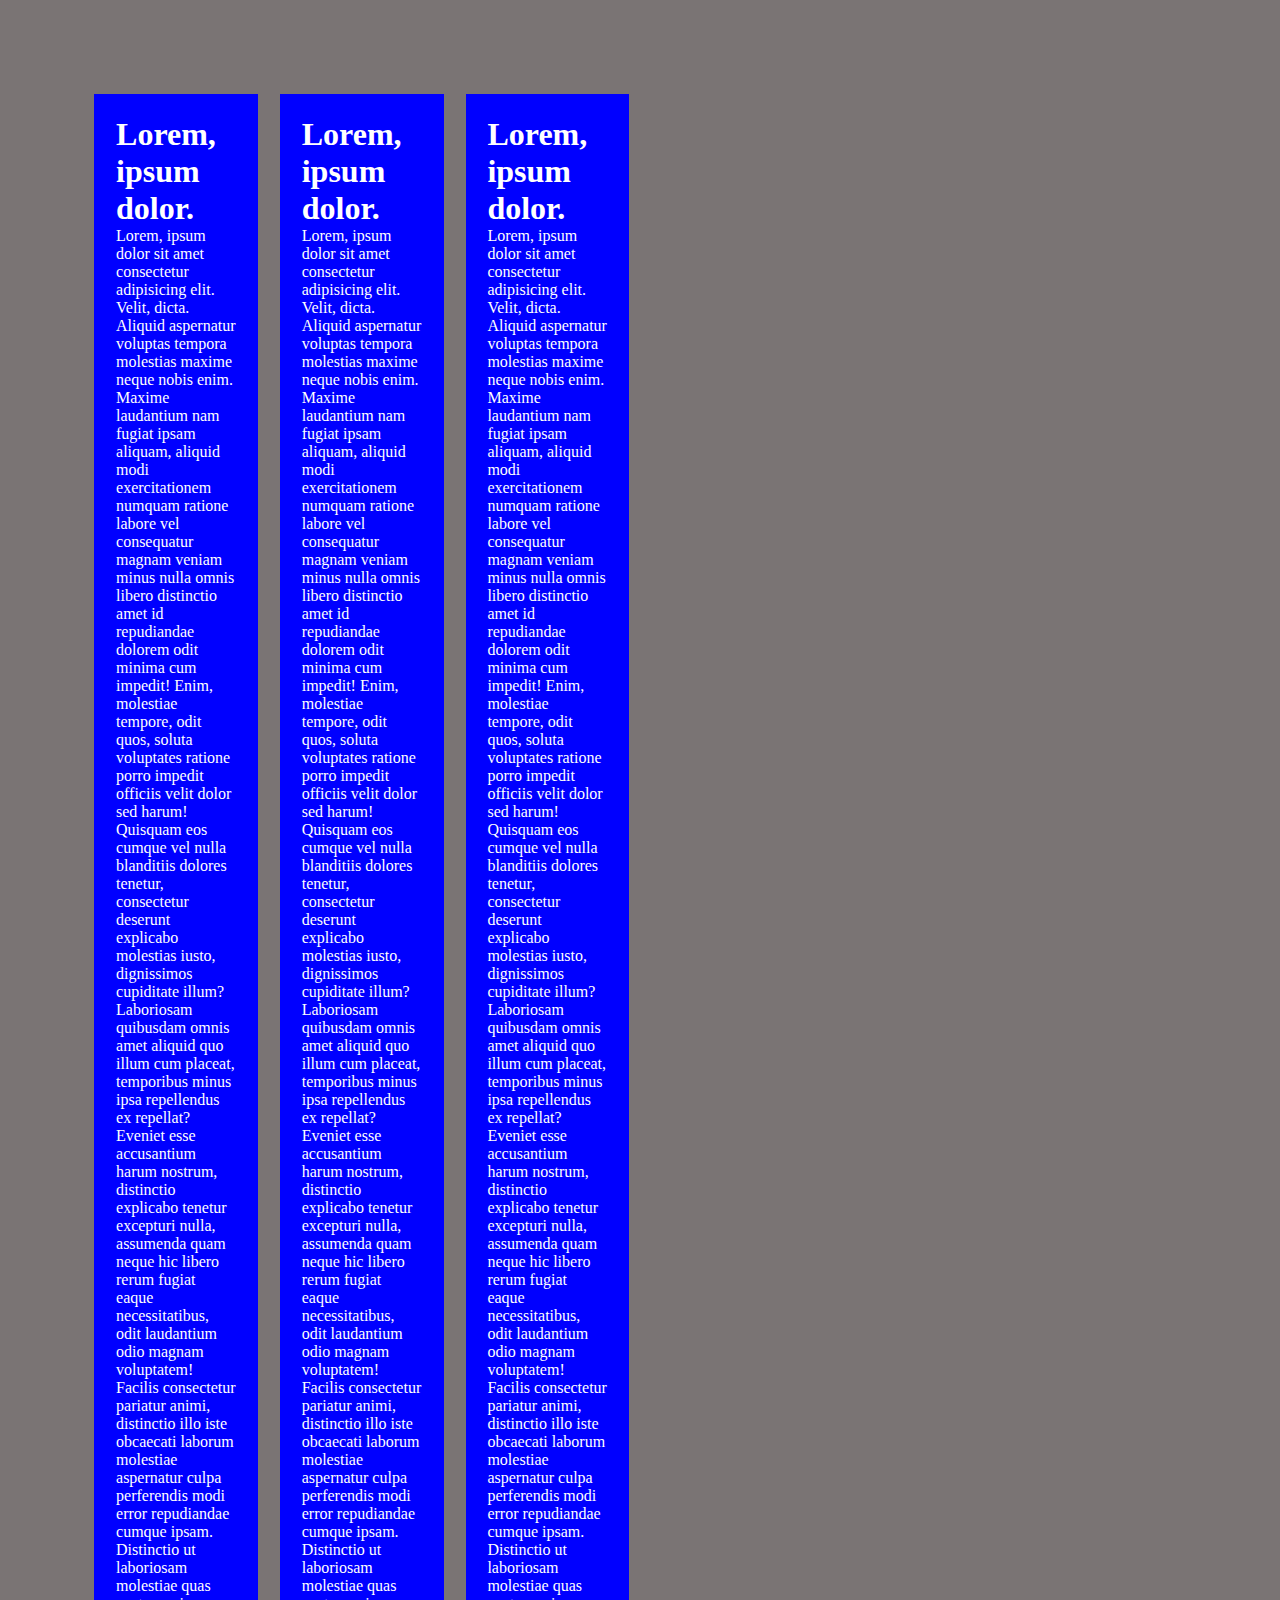
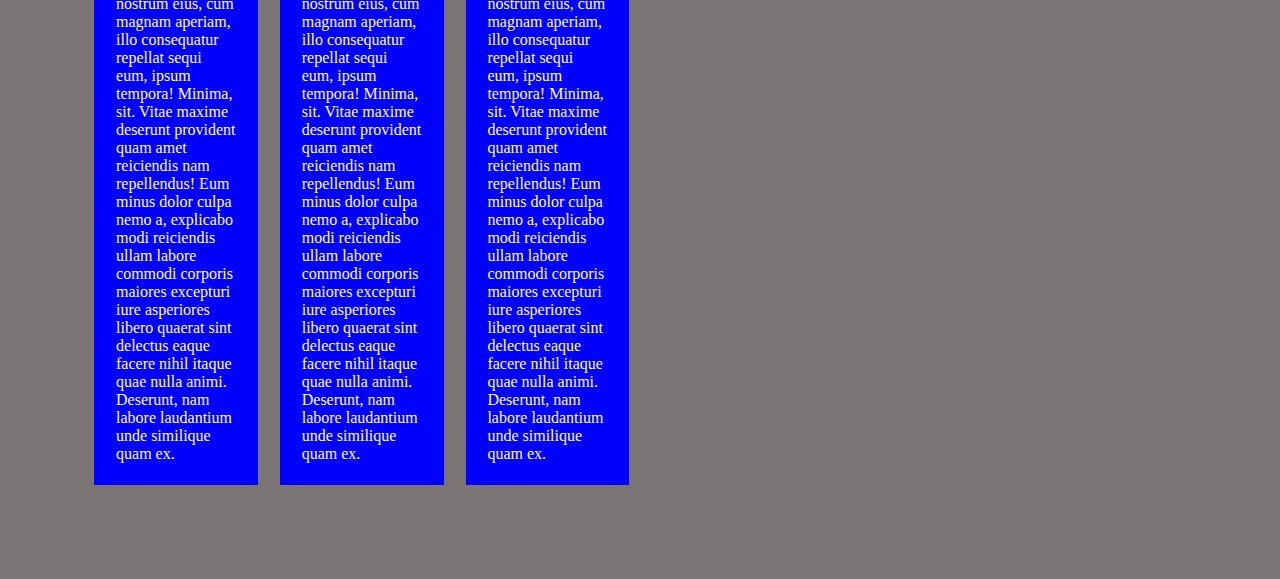
<file: practice.html>
<!DOCTYPE html>
<html lang="en">
<head>
    <meta charset="UTF-8">
    <meta name="viewport" content="width=device-width, initial-scale=1.0">
    <title>Practice</title>
    <style>
        *{ margin: 0;padding: 0;box-sizing: border-box; }
        body{
            background: rgb(122, 116, 116);
        }
        .container{
            margin: 7.36%;            
            color: white;
            display: flex;
            gap: 2%;
            /* justify-content: space-between; */
        }
        .box{
            /* max-width: calc(100%/3-20px); */
            width: calc(100% / 3 - 200px);
            padding: 2%;
            background-color: blue;
        }
    </style>
</head>
<body>
    <div class="container">
        <div class="box">
            <h1>Lorem, ipsum dolor.</h1>
            <p>Lorem, ipsum dolor sit amet consectetur adipisicing elit. Velit, dicta. Aliquid aspernatur voluptas tempora molestias maxime neque nobis enim. Maxime laudantium nam fugiat ipsam aliquam, aliquid modi exercitationem numquam ratione labore vel consequatur magnam veniam minus nulla omnis libero distinctio amet id repudiandae dolorem odit minima cum impedit! Enim, molestiae tempore, odit quos, soluta voluptates ratione porro impedit officiis velit dolor sed harum! Quisquam eos cumque vel nulla blanditiis dolores tenetur, consectetur deserunt explicabo molestias iusto, dignissimos cupiditate illum? Laboriosam quibusdam omnis amet aliquid quo illum cum placeat, temporibus minus ipsa repellendus ex repellat? Eveniet esse accusantium harum nostrum, distinctio explicabo tenetur excepturi nulla, assumenda quam neque hic libero rerum fugiat eaque necessitatibus, odit laudantium odio magnam voluptatem! Facilis consectetur pariatur animi, distinctio illo iste obcaecati laborum molestiae aspernatur culpa perferendis modi error repudiandae cumque ipsam. Distinctio ut laboriosam molestiae quas nostrum eius, cum magnam aperiam, illo consequatur repellat sequi eum, ipsum tempora! Minima, sit. Vitae maxime deserunt provident quam amet reiciendis nam repellendus! Eum minus dolor culpa nemo a, explicabo modi reiciendis ullam labore commodi corporis maiores excepturi iure asperiores libero quaerat sint delectus eaque facere nihil itaque quae nulla animi. Deserunt, nam labore laudantium unde similique quam ex.</p>
        </div>
        <div class="box">
            <h1>Lorem, ipsum dolor.</h1>
            <p>Lorem, ipsum dolor sit amet consectetur adipisicing elit. Velit, dicta. Aliquid aspernatur voluptas tempora molestias maxime neque nobis enim. Maxime laudantium nam fugiat ipsam aliquam, aliquid modi exercitationem numquam ratione labore vel consequatur magnam veniam minus nulla omnis libero distinctio amet id repudiandae dolorem odit minima cum impedit! Enim, molestiae tempore, odit quos, soluta voluptates ratione porro impedit officiis velit dolor sed harum! Quisquam eos cumque vel nulla blanditiis dolores tenetur, consectetur deserunt explicabo molestias iusto, dignissimos cupiditate illum? Laboriosam quibusdam omnis amet aliquid quo illum cum placeat, temporibus minus ipsa repellendus ex repellat? Eveniet esse accusantium harum nostrum, distinctio explicabo tenetur excepturi nulla, assumenda quam neque hic libero rerum fugiat eaque necessitatibus, odit laudantium odio magnam voluptatem! Facilis consectetur pariatur animi, distinctio illo iste obcaecati laborum molestiae aspernatur culpa perferendis modi error repudiandae cumque ipsam. Distinctio ut laboriosam molestiae quas nostrum eius, cum magnam aperiam, illo consequatur repellat sequi eum, ipsum tempora! Minima, sit. Vitae maxime deserunt provident quam amet reiciendis nam repellendus! Eum minus dolor culpa nemo a, explicabo modi reiciendis ullam labore commodi corporis maiores excepturi iure asperiores libero quaerat sint delectus eaque facere nihil itaque quae nulla animi. Deserunt, nam labore laudantium unde similique quam ex.</p>
        </div>
        <div class="box">
            <h1>Lorem, ipsum dolor.</h1>
            <p>Lorem, ipsum dolor sit amet consectetur adipisicing elit. Velit, dicta. Aliquid aspernatur voluptas tempora molestias maxime neque nobis enim. Maxime laudantium nam fugiat ipsam aliquam, aliquid modi exercitationem numquam ratione labore vel consequatur magnam veniam minus nulla omnis libero distinctio amet id repudiandae dolorem odit minima cum impedit! Enim, molestiae tempore, odit quos, soluta voluptates ratione porro impedit officiis velit dolor sed harum! Quisquam eos cumque vel nulla blanditiis dolores tenetur, consectetur deserunt explicabo molestias iusto, dignissimos cupiditate illum? Laboriosam quibusdam omnis amet aliquid quo illum cum placeat, temporibus minus ipsa repellendus ex repellat? Eveniet esse accusantium harum nostrum, distinctio explicabo tenetur excepturi nulla, assumenda quam neque hic libero rerum fugiat eaque necessitatibus, odit laudantium odio magnam voluptatem! Facilis consectetur pariatur animi, distinctio illo iste obcaecati laborum molestiae aspernatur culpa perferendis modi error repudiandae cumque ipsam. Distinctio ut laboriosam molestiae quas nostrum eius, cum magnam aperiam, illo consequatur repellat sequi eum, ipsum tempora! Minima, sit. Vitae maxime deserunt provident quam amet reiciendis nam repellendus! Eum minus dolor culpa nemo a, explicabo modi reiciendis ullam labore commodi corporis maiores excepturi iure asperiores libero quaerat sint delectus eaque facere nihil itaque quae nulla animi. Deserunt, nam labore laudantium unde similique quam ex.</p>
        </div>
        <!-- <div class="box4">
            <h1>Lorem, ipsum dolor.</h1>
            <p>Lorem, ipsum dolor sit amet consectetur adipisicing elit. Velit, dicta. Aliquid aspernatur voluptas tempora molestias maxime neque nobis enim. Maxime laudantium nam fugiat ipsam aliquam, aliquid modi exercitationem numquam ratione labore vel consequatur magnam veniam minus nulla omnis libero distinctio amet id repudiandae dolorem odit minima cum impedit! Enim, molestiae tempore, odit quos, soluta voluptates ratione porro impedit officiis velit dolor sed harum! Quisquam eos cumque vel nulla blanditiis dolores tenetur, consectetur deserunt explicabo molestias iusto, dignissimos cupiditate illum? Laboriosam quibusdam omnis amet aliquid quo illum cum placeat, temporibus minus ipsa repellendus ex repellat? Eveniet esse accusantium harum nostrum, distinctio explicabo tenetur excepturi nulla, assumenda quam neque hic libero rerum fugiat eaque necessitatibus, odit laudantium odio magnam voluptatem! Facilis consectetur pariatur animi, distinctio illo iste obcaecati laborum molestiae aspernatur culpa perferendis modi error repudiandae cumque ipsam. Distinctio ut laboriosam molestiae quas nostrum eius, cum magnam aperiam, illo consequatur repellat sequi eum, ipsum tempora! Minima, sit. Vitae maxime deserunt provident quam amet reiciendis nam repellendus! Eum minus dolor culpa nemo a, explicabo modi reiciendis ullam labore commodi corporis maiores excepturi iure asperiores libero quaerat sint delectus eaque facere nihil itaque quae nulla animi. Deserunt, nam labore laudantium unde similique quam ex.</p>
        </div> -->
    </div>
</body>
</html>
</file>
<file: css/style.css>
@font-face {
  font-family: w800;
  src: url("../fonts/PlusJakartaSans-ExtraBold.ttf");
}
@font-face {
  font-family: w700;
  src: url("../fonts/PlusJakartaSans-Bold.ttf");
}
@font-face {
  font-family: w600;
  src: url("../fonts/PlusJakartaSans-SemiBold.ttf");
}
@font-face {
  font-family: w500;
  src: url("../fonts/PlusJakartaSans-Medium.ttf");
}
@font-face {
  font-family: w400;
  src: url("../fonts/PlusJakartaSans-Regular.ttf");
}
@font-face {
  font-family: w300;
  src: url("../fonts/PlusJakartaSans-Light.ttf");
}
* {
  margin: 0;
  padding: 0;
}

:root {
  --primaryColor: #ff553c;
  --white-color: #fff;
  --text-color: #747474;
}

.announcementbar {
  background: var(--primaryColor);
  color: var(--white-color);
}
.announcementbar p {
  font-family: w800;
  font-size: 14.5px;
  font-weight: 800;
  line-height: 18.27px;
  text-align: center;
  padding: 10px 0 10px 0;
}

.menu {
  border-bottom: 1px solid #C5C5C5;
  display: flex;
  justify-content: space-between;
  align-items: center;
  padding: 0 33px 0 17px;
}
.menu nav {
  margin-left: 80px;
}
.menu nav ul {
  display: flex;
  align-items: center;
  list-style-type: none;
}
.menu nav ul li {
  margin-right: 39px;
}
.menu nav ul li a {
  text-decoration: none;
  font-family: w600;
  font-size: 14px;
  font-weight: 600;
  line-height: 17.64px;
  text-align: left;
}
.menu nav ul li button {
  font-family: w600;
  font-size: 14px;
  font-weight: 600;
  line-height: 17.64px;
  text-align: left;
  color: #2af0ea;
  background: var(--white-color);
  border: 1px solid #2af0ea;
  border-radius: 9px;
  padding: 13px 0px 13px 9px;
}
.menu nav ul li button svg {
  padding-left: 12px;
  padding-right: 5px;
}
.menu .menu-icon {
  margin-left: 125px;
}

.banner {
  margin: 78px 106px;
  display: flex;
}
.banner .video {
  display: flex;
  align-items: center;
  width: 45%;
  position: relative;
}
.banner .video .img {
  width: 100%;
  height: 315px;
}
.banner .video .video-icons {
  width: 90%;
  position: absolute;
  top: 55px;
  left: 22px;
  display: flex;
  align-items: center;
  justify-content: space-between;
}
.banner .video .video-icons .dots {
  display: flex;
  align-items: center;
}
.banner .video .video-icons .dots p {
  color: #d8d8d8;
  margin-left: 7px;
}
.banner .banner-text {
  width: 55%;
  margin-left: 85px;
}
.banner .banner-text h1 {
  font-family: w700;
  font-size: 52px;
  font-weight: 700;
  line-height: 65.52px;
  padding: 5px 5px 5px 0;
  text-align: left;
}
.banner .banner-text .p {
  font-family: w400;
  font-size: 16px;
  font-weight: 400;
  line-height: 20.16px;
  letter-spacing: 0.02em;
  text-align: left;
  margin-right: 285px;
}
.banner .banner-text .p span {
  color: var(--primaryColor);
}
.banner .banner-text .btn-stars {
  display: flex;
  align-items: center;
  margin-top: 30.47px;
}
.banner .banner-text .btn-stars .btn button {
  font-family: w700;
  font-size: 20px;
  font-weight: 700;
  line-height: 25.2px;
  text-align: left;
  background: var(--primaryColor);
  color: var(--white-color);
  border: none;
  padding: 13px 38px;
  border-radius: 10px;
}
.banner .banner-text .btn-stars .btn p {
  font-family: w400;
  font-size: 11px;
  font-weight: 400;
  line-height: 13.86px;
  margin-left: 52px;
}
.banner .banner-text .btn-stars .stars {
  margin-left: 70px;
}
.banner .banner-text .icons {
  display: flex;
  align-items: center;
  justify-content: space-between;
  margin-top: 11px;
}

.relative {
  position: relative;
}

.absolute {
  position: absolute;
  right: 0;
  bottom: -5px;
}

.red-cards {
  display: flex;
  justify-content: space-between;
  background: var(--primaryColor);
  border-radius: 27px;
  margin: 78px 77px;
  padding: 50px 51px 60px 67px;
}
.red-cards .card {
  background: #ffffff;
  width: 32%;
  border-radius: 34px;
}
.red-cards .card h3 {
  margin: 32px 0px 0 38px;
  font-family: w700;
  font-size: 16px;
  font-weight: 700;
  line-height: 20.16px;
  text-align: left;
}
.red-cards .card p {
  font-family: w300;
  font-size: 15px;
  font-weight: 300;
  line-height: 18.9px;
  text-align: left;
  margin: 35px 70px 0 38px;
  padding-bottom: 38px;
}

.twicsy-works {
  margin: 78px 131px;
}
.twicsy-works .p1 {
  font-family: w400;
  font-size: 15px;
  font-weight: 400;
  line-height: 18.9px;
  text-align: center;
  color: #ff553c;
}
.twicsy-works h1 {
  font-family: w700;
  font-size: 48px;
  font-weight: 700;
  line-height: 60.48px;
  text-align: center;
  color: #000000;
}
.twicsy-works .p2 {
  font-family: w500;
  font-size: 16px;
  font-weight: 500;
  line-height: 20.16px;
  text-align: center;
  color: #535050;
  margin-top: 23px;
  margin-left: 236px;
  margin-right: 237px;
}
.twicsy-works .rectangle {
  border: 1px solid #d7d7d7;
  border-radius: 20px;
  margin-top: 37px;
  padding-top: 22px;
  padding-bottom: 22px;
  display: flex;
  align-items: center;
}
.twicsy-works .rectangle .cir-para {
  display: flex;
  align-items: center;
}
.twicsy-works .rectangle .cir-para .circle {
  width: 85px;
  height: 85px;
  margin-left: 31px;
  border-radius: 50%;
  background: #2af0ea;
  display: flex;
  justify-content: center;
  align-items: center;
}
.twicsy-works .rectangle .cir-para .p3 {
  margin-left: 42px;
  margin-right: 233px;
  font-family: w400;
  font-size: 16px;
  font-weight: 400;
  line-height: 20.16px;
  text-align: left;
}
.twicsy-works .rectangle .p4 {
  font-family: w400;
  font-size: 16px;
  font-weight: 400;
  line-height: 20.16px;
  text-align: left;
  margin-right: 109px;
  margin-top: -14px;
}
.twicsy-works .rectangle .p4 span {
  color: #2af0ea;
}
.twicsy-works .cards {
  display: flex;
  margin-top: 49px;
}
.twicsy-works .cards .card:first-child {
  margin-right: 26px;
  background: #2AF0EA;
}
.twicsy-works .cards .card:first-child .num-heading .circle p {
  color: #2af0ea;
}
.twicsy-works .cards .card:nth-child(2) {
  margin-right: 26px;
  background: #DE8C9D;
}
.twicsy-works .cards .card:nth-child(2) .num-heading .circle p {
  color: #DE8C9D;
}
.twicsy-works .cards .card:nth-child(2) .num-heading h3 {
  color: #FFF3F6;
}
.twicsy-works .cards .card:nth-child(2) .para {
  color: #FFF3F6;
  margin: 26px 72px 28px 28px;
}
.twicsy-works .cards .card:nth-child(3) {
  background: #397684;
}
.twicsy-works .cards .card:nth-child(3) .num-heading .circle p {
  color: #397684;
}
.twicsy-works .cards .card:nth-child(3) .num-heading h3 {
  color: #96E5F8;
}
.twicsy-works .cards .card:nth-child(3) .para {
  color: #96E5F8;
}
.twicsy-works .cards .card {
  border-radius: 26px;
}
.twicsy-works .cards .card .num-heading {
  display: flex;
  margin-top: 29px;
  margin-left: 28px;
  align-items: center;
}
.twicsy-works .cards .card .num-heading .circle {
  width: 27px;
  height: 27px;
  border-radius: 50%;
  background: #FFFFFF;
  display: flex;
  align-items: center;
  justify-content: center;
}
.twicsy-works .cards .card .num-heading .circle p {
  font-family: w700;
  font-size: 16px;
  font-weight: 700;
  line-height: 20.16px;
  text-align: left;
}
.twicsy-works .cards .card .num-heading h3 {
  font-family: w700;
  font-size: 16px;
  font-weight: 700;
  line-height: 20.16px;
  text-align: left;
  margin-left: 35px;
}
.twicsy-works .cards .card .para {
  font-family: w400;
  font-size: 16px;
  font-weight: 400;
  line-height: 20.16px;
  text-align: left;
  margin: 26px 30px 40px 28px;
}

.curious {
  margin: 78px 132px 0 131px;
}
.curious .p1 {
  font-family: w400;
  font-size: 16px;
  font-weight: 400;
  line-height: 20.16px;
  text-align: center;
  color: #ff553c;
}
.curious h1 {
  font-family: w700;
  font-size: 48px;
  font-weight: 700;
  line-height: 60.48px;
  text-align: center;
  color: #000000;
  margin: 14px 234px 0 234px;
}
.curious .p2 {
  font-family: w500;
  font-size: 16px;
  font-weight: 500;
  line-height: 20.16px;
  text-align: center;
  margin: 23px 182px 0 183px;
  color: #545454;
}
.curious .rectangle {
  display: flex;
  align-items: center;
  border: 1px solid #d7d7d7;
  border-radius: 20px;
  margin-top: 27px;
  padding: 17px 0px 17px 28px;
}
.curious .rectangle .circle {
  height: 85px;
  width: 85px;
  border-radius: 50%;
  background: #fff3d6;
  display: flex;
  align-items: center;
  justify-content: center;
}
.curious .rectangle .p3 {
  font-family: w500;
  font-size: 16px;
  font-weight: 500;
  line-height: 22px;
  text-align: left;
  margin-left: 70px;
  margin-right: 129px;
  color: #595959;
}
.curious .cards {
  display: flex;
  margin-top: 43px;
}
.curious .cards .card {
  text-align: center;
  border-radius: 26px;
}
.curious .cards .card:nth-child(1) {
  background: #fff3d6;
  margin-right: 26px;
}
.curious .cards .card:nth-child(1) p {
  margin-left: 31px;
  margin-right: 32px;
  margin-bottom: 44px;
}
.curious .cards .card:nth-child(2) {
  background: #cdf9fe;
  margin-right: 26px;
}
.curious .cards .card:nth-child(2) h3 {
  margin-top: -40px;
}
.curious .cards .card:nth-child(2) p {
  margin-left: 53px;
  margin-right: 54px;
  margin-bottom: 35px;
}
.curious .cards .card:nth-child(3) {
  background: #b083eb;
}
.curious .cards .card:nth-child(3) h3 {
  margin-top: -40px;
}
.curious .cards .card:nth-child(3) p {
  margin-left: 48px;
  margin-right: 47px;
  margin-bottom: 35px;
  color: #353535;
}
.curious .cards .card h3 {
  font-family: w500;
  font-size: 16px;
  font-weight: 500;
  line-height: 20.16px;
  color: #000000;
}
.curious .cards .card p {
  font-family: w400;
  font-size: 16px;
  font-weight: 400;
  line-height: 20.16px;
  text-align: center;
  color: #595959;
  margin-top: 18px;
}
.curious .main-para {
  font-family: w400;
  font-size: 16px;
  font-weight: 400;
  line-height: 20.16px;
  text-align: center;
  margin-top: 47px;
  margin-left: 292px;
  margin-right: 290px;
  padding-top: 0;
  padding-bottom: 20px;
}
.curious .main-para span {
  color: #FF553C;
}

.question {
  margin-left: 131px;
  margin-right: 119px;
  margin-top: 78px;
}
.question .circle {
  height: 62px;
  width: 62px;
  border-radius: 50%;
  box-shadow: 0px 4px 13.1px 0px rgba(0, 0, 0, 0.2509803922);
  display: flex;
  justify-content: center;
  align-items: center;
  margin: auto;
}
.question .circle p {
  font-family: w800;
  font-size: 36px;
  font-weight: 800;
  line-height: 45.36px;
  text-align: center;
  color: #ff553c;
}
.question h2 {
  font-family: w700;
  font-size: 24px;
  font-weight: 700;
  line-height: 30.24px;
  text-align: center;
  margin-top: 23px;
  color: #000000;
}
.question .button {
  box-shadow: 4px 4px 13.8px 0px rgba(0, 0, 0, 0.2509803922);
  padding: 18px 44px 17px 43px;
  border: none;
  background: #ffffff;
  border-radius: 16px;
  font-family: w700;
  font-size: 24px;
  font-weight: 700;
  line-height: 30.24px;
  text-align: center;
  color: #397684;
  display: block;
  margin: auto;
  margin-top: 20px;
}
.question .p1 {
  font-family: w500;
  font-size: 16px;
  font-weight: 500;
  line-height: 20.16px;
  text-align: center;
  margin-top: 47px;
  color: #ff553c;
}
.question h1 {
  font-family: w700;
  font-size: 48px;
  font-weight: 700;
  line-height: 60.48px;
  text-align: center;
}
.question .h1 {
  margin-right: 139px;
  margin-left: 149px;
  margin-top: 30px;
}
.question .h2 {
  margin-right: 119px;
  margin-left: 129px;
}
.question .p2 {
  font-family: w500;
  font-size: 20px;
  font-weight: 500;
  line-height: 25.2px;
  text-align: center;
  margin-left: 40px;
  margin-right: 29px;
  color: #3d3d3d;
  margin-top: 22px;
}
.question .rectangle {
  display: flex;
  align-items: center;
  border: 1px solid #e3e3e3;
  border-radius: 26px;
  margin-left: 188px;
  margin-right: 178px;
  margin-top: 44px;
}
.question .rectangle .circle1 {
  background: #cdf9fe;
  width: 85px;
  height: 85px;
  border-radius: 50%;
  display: flex;
  justify-content: center;
  align-items: center;
  margin-top: 25px;
  margin-bottom: 35px;
  margin-left: 55px;
}
.question .rectangle .rectangle-para {
  margin-left: 97px;
  margin-right: 22px;
  padding-right: 25px;
  font-family: w500;
  font-size: 20px;
  font-weight: 500;
  line-height: 25.2px;
  text-align: left;
}
.question .qcards {
  display: flex;
  margin-top: 64px;
}
.question .qcards .qcard {
  padding-top: 27px;
  padding-right: 34px;
  padding-left: 33px;
  border-radius: 37px;
}
.question .qcards .qcard .text {
  border-radius: 37px;
  background: #ffffff;
}
.question .qcards .qcard .text h4 {
  font-family: w700;
  font-size: 20px;
  font-weight: 700;
  line-height: 25.2px;
  text-align: center;
  padding: 36px 56px 0 57px;
}
.question .qcards .qcard .text .para {
  font-family: w400;
  font-size: 16px;
  font-weight: 400;
  line-height: 20.16px;
  text-align: center;
  margin-top: 31px;
  margin-right: 19px;
  margin-left: 17px;
}
.question .qcards .qcard .text button {
  background: #ff553c;
  color: #fff;
  border: none;
  border-radius: 12px;
  padding: 8px 38px;
  display: block;
  margin: auto;
  margin-top: 28px;
  font-family: w700;
  font-size: 15px;
  font-weight: 700;
  line-height: 18.9px;
  text-align: center;
}
.question .qcards .qcard .text .price {
  text-align: center;
  margin-top: 8px;
  font-family: w400;
  font-size: 15px;
  font-weight: 400;
  line-height: 18.9px;
  text-align: center;
}
.question .qcards .qcard .text .svg {
  display: flex;
  justify-content: center;
  margin-top: 30px;
}
.question .qcards .qcard .text .reviews {
  font-family: w400;
  font-size: 14px;
  font-weight: 400;
  line-height: 17.64px;
  text-align: center;
  margin-top: 7px;
  padding-bottom: 55px;
}
.question .qcards .qcard .text .reviews span {
  color: #FF553C;
}
.question .qcards .qcard img {
  width: 100%;
  height: auto;
  position: relative;
  top: -70px;
}
.question .qcards .qcard:nth-child(1) {
  background: #cdf9fe;
  margin-right: 24px;
}
.question .qcards .qcard:nth-child(2) {
  background: #b083eb;
  margin-right: 24px;
}
.question .qcards .qcard:nth-child(2) img {
  display: none;
}
.question .qcards .qcard:nth-child(3) {
  background: #fff3d6;
}
.question .qcards .qcard:nth-child(3) img {
  display: none;
}

.s1 .cards {
  display: flex;
}
.s1 .cards .card {
  width: 30%;
  height: 200px;
  background: gray;
  margin-left: 50px;
  margin-top: 50px;
  border-radius: 20px;
  position: relative;
}
.s1 .cards .card img {
  position: absolute;
  top: -14px;
  left: 19px;
}

.footer {
  background: #faf9fc;
  margin-top: 78px;
  margin-left: 56px;
  margin-right: 56px;
  display: flex;
  justify-content: space-around;
  border-top-right-radius: 60px;
  border-top-left-radius: 60px;
}
.footer .footer-logo {
  margin-top: 21px;
}
.footer .fo-menu nav ul {
  margin-top: 43px;
}
.footer .fo-menu nav ul li {
  list-style-type: none;
  margin-top: 16px;
}
.footer .fo-menu nav ul li a {
  text-decoration: none;
  font-family: w400;
  font-size: 16px;
  font-weight: 400;
  line-height: 20.16px;
  text-align: center;
  color: #3a3a3a;
}
.footer .fo-button-1 .b1 {
  background: #ff553c;
  color: white;
  padding: 16px 28px;
  border: none;
  border-radius: 12px;
  margin-top: 39px;
}
.footer .fo-button-1 .p1 {
  font-family: w400;
  font-size: 12px;
  font-weight: 400;
  line-height: 16.8px;
  text-align: center;
  margin-top: 14px;
}
.footer .fo-button-1 .p1 span {
  color: #ff553c;
}

.last {
  background: #faf9fc;
  margin-left: 56px;
  margin-right: 56px;
  padding-bottom: 45px;
  display: flex;
  align-items: center;
  justify-content: space-between;
  border-bottom-right-radius: 60px;
  border-bottom-left-radius: 60px;
}
.last .language {
  display: flex;
  align-items: center;
  padding-top: 76px;
  margin-left: 85px;
}
.last .language button {
  padding: 11px 18px;
  font-family: w400;
  font-size: 16px;
  font-weight: 400;
  line-height: 20.16px;
  text-align: center;
  background: white;
  border: none;
  box-shadow: 4px 4px 13.1px 0px rgba(0, 0, 0, 0.2509803922);
}
.last .language button .svg1 {
  margin-left: 5px;
}
.last .language button .svg2 {
  margin-left: 5px;
}
.last .language p {
  margin-left: 158px;
  font-family: w400;
  font-size: 15px;
  font-weight: 400;
  line-height: 18.9px;
  text-align: center;
}
.last .icon {
  padding-top: 76px;
  margin-right: 71px;
}

.end {
  margin-left: 105px;
  margin-right: 107px;
  margin-top: 24px;
  margin-bottom: 89px;
  display: flex;
  justify-content: space-between;
}
.end .links a {
  font-family: w500;
  font-size: 16px;
  font-weight: 500;
  line-height: 20.16px;
  text-align: center;
  margin-right: 77px;
  text-decoration: none;
  color: #5C5C5C;
}

/**
 * Swiper 11.1.4
 * Most modern mobile touch slider and framework with hardware accelerated transitions
 * https://swiperjs.com
 *
 * Copyright 2014-2024 Vladimir Kharlampidi
 *
 * Released under the MIT License
 *
 * Released on: May 30, 2024
 */
@font-face {
  font-family: swiper-icons;
  src: url("data:application/font-woff;charset=utf-8;base64, [base64]//wADZ2x5ZgAAAywAAADMAAAD2MHtryVoZWFkAAABbAAAADAAAAA2E2+eoWhoZWEAAAGcAAAAHwAAACQC9gDzaG10eAAAAigAAAAZAAAArgJkABFsb2NhAAAC0AAAAFoAAABaFQAUGG1heHAAAAG8AAAAHwAAACAAcABAbmFtZQAAA/gAAAE5AAACXvFdBwlwb3N0AAAFNAAAAGIAAACE5s74hXjaY2BkYGAAYpf5Hu/j+W2+MnAzMYDAzaX6QjD6/4//Bxj5GA8AuRwMYGkAPywL13jaY2BkYGA88P8Agx4j+/8fQDYfA1AEBWgDAIB2BOoAeNpjYGRgYNBh4GdgYgABEMnIABJzYNADCQAACWgAsQB42mNgYfzCOIGBlYGB0YcxjYGBwR1Kf2WQZGhhYGBiYGVmgAFGBiQQkOaawtDAoMBQxXjg/wEGPcYDDA4wNUA2CCgwsAAAO4EL6gAAeNpj2M0gyAACqxgGNWBkZ2D4/wMA+xkDdgAAAHjaY2BgYGaAYBkGRgYQiAHyGMF8FgYHIM3DwMHABGQrMOgyWDLEM1T9/w8UBfEMgLzE////P/5//f/V/xv+r4eaAAeMbAxwIUYmIMHEgKYAYjUcsDAwsLKxc3BycfPw8jEQA/[base64]/uznmfPFBNODM2K7MTQ45YEAZqGP81AmGGcF3iPqOop0r1SPTaTbVkfUe4HXj97wYE+yNwWYxwWu4v1ugWHgo3S1XdZEVqWM7ET0cfnLGxWfkgR42o2PvWrDMBSFj/IHLaF0zKjRgdiVMwScNRAoWUoH78Y2icB/yIY09An6AH2Bdu/UB+yxopYshQiEvnvu0dURgDt8QeC8PDw7Fpji3fEA4z/PEJ6YOB5hKh4dj3EvXhxPqH/SKUY3rJ7srZ4FZnh1PMAtPhwP6fl2PMJMPDgeQ4rY8YT6Gzao0eAEA409DuggmTnFnOcSCiEiLMgxCiTI6Cq5DZUd3Qmp10vO0LaLTd2cjN4fOumlc7lUYbSQcZFkutRG7g6JKZKy0RmdLY680CDnEJ+UMkpFFe1RN7nxdVpXrC4aTtnaurOnYercZg2YVmLN/d/gczfEimrE/fs/bOuq29Zmn8tloORaXgZgGa78yO9/cnXm2BpaGvq25Dv9S4E9+5SIc9PqupJKhYFSSl47+Qcr1mYNAAAAeNptw0cKwkAAAMDZJA8Q7OUJvkLsPfZ6zFVERPy8qHh2YER+3i/BP83vIBLLySsoKimrqKqpa2hp6+jq6RsYGhmbmJqZSy0sraxtbO3sHRydnEMU4uR6yx7JJXveP7WrDycAAAAAAAH//wACeNpjYGRgYOABYhkgZgJCZgZNBkYGLQZtIJsFLMYAAAw3ALgAeNolizEKgDAQBCchRbC2sFER0YD6qVQiBCv/H9ezGI6Z5XBAw8CBK/m5iQQVauVbXLnOrMZv2oLdKFa8Pjuru2hJzGabmOSLzNMzvutpB3N42mNgZGBg4GKQYzBhYMxJLMlj4GBgAYow/P/PAJJhLM6sSoWKfWCAAwDAjgbRAAB42mNgYGBkAIIbCZo5IPrmUn0hGA0AO8EFTQAA");
  font-weight: 400;
  font-style: normal;
}
:root {
  --swiper-theme-color: #007aff;
}

:host {
  position: relative;
  display: block;
  margin-left: auto;
  margin-right: auto;
  z-index: 1;
}

.swiper {
  margin-left: auto;
  margin-right: auto;
  position: relative;
  overflow: hidden;
  list-style: none;
  padding: 0;
  z-index: 1;
  display: block;
}

.swiper-vertical > .swiper-wrapper {
  flex-direction: column;
}

.swiper-wrapper {
  position: relative;
  width: 100%;
  height: 100%;
  z-index: 1;
  display: flex;
  transition-property: transform;
  transition-timing-function: var(--swiper-wrapper-transition-timing-function, initial);
  box-sizing: content-box;
}

.swiper-android .swiper-slide,
.swiper-ios .swiper-slide,
.swiper-wrapper {
  transform: translate3d(0px, 0, 0);
}

.swiper-horizontal {
  touch-action: pan-y;
}

.swiper-vertical {
  touch-action: pan-x;
}

.swiper-slide {
  flex-shrink: 0;
  width: 100%;
  height: 100%;
  position: relative;
  transition-property: transform;
  display: block;
}

.swiper-slide-invisible-blank {
  visibility: hidden;
}

.swiper-autoheight,
.swiper-autoheight .swiper-slide {
  height: auto;
}

.swiper-autoheight .swiper-wrapper {
  align-items: flex-start;
  transition-property: transform, height;
}

.swiper-backface-hidden .swiper-slide {
  transform: translateZ(0);
  backface-visibility: hidden;
}

.swiper-3d.swiper-css-mode .swiper-wrapper {
  perspective: 1200px;
}

.swiper-3d .swiper-wrapper {
  transform-style: preserve-3d;
}

.swiper-3d {
  perspective: 1200px;
}

.swiper-3d .swiper-cube-shadow,
.swiper-3d .swiper-slide {
  transform-style: preserve-3d;
}

.swiper-css-mode > .swiper-wrapper {
  overflow: auto;
  scrollbar-width: none;
  -ms-overflow-style: none;
}

.swiper-css-mode > .swiper-wrapper::-webkit-scrollbar {
  display: none;
}

.swiper-css-mode > .swiper-wrapper > .swiper-slide {
  scroll-snap-align: start start;
}

.swiper-css-mode.swiper-horizontal > .swiper-wrapper {
  scroll-snap-type: x mandatory;
}

.swiper-css-mode.swiper-vertical > .swiper-wrapper {
  scroll-snap-type: y mandatory;
}

.swiper-css-mode.swiper-free-mode > .swiper-wrapper {
  scroll-snap-type: none;
}

.swiper-css-mode.swiper-free-mode > .swiper-wrapper > .swiper-slide {
  scroll-snap-align: none;
}

.swiper-css-mode.swiper-centered > .swiper-wrapper::before {
  content: "";
  flex-shrink: 0;
  order: 9999;
}

.swiper-css-mode.swiper-centered > .swiper-wrapper > .swiper-slide {
  scroll-snap-align: center center;
  scroll-snap-stop: always;
}

.swiper-css-mode.swiper-centered.swiper-horizontal > .swiper-wrapper > .swiper-slide:first-child {
  margin-inline-start: var(--swiper-centered-offset-before);
}

.swiper-css-mode.swiper-centered.swiper-horizontal > .swiper-wrapper::before {
  height: 100%;
  min-height: 1px;
  width: var(--swiper-centered-offset-after);
}

.swiper-css-mode.swiper-centered.swiper-vertical > .swiper-wrapper > .swiper-slide:first-child {
  margin-block-start: var(--swiper-centered-offset-before);
}

.swiper-css-mode.swiper-centered.swiper-vertical > .swiper-wrapper::before {
  width: 100%;
  min-width: 1px;
  height: var(--swiper-centered-offset-after);
}

.swiper-3d .swiper-slide-shadow,
.swiper-3d .swiper-slide-shadow-bottom,
.swiper-3d .swiper-slide-shadow-left,
.swiper-3d .swiper-slide-shadow-right,
.swiper-3d .swiper-slide-shadow-top {
  position: absolute;
  left: 0;
  top: 0;
  width: 100%;
  height: 100%;
  pointer-events: none;
  z-index: 10;
}

.swiper-3d .swiper-slide-shadow {
  background: rgba(0, 0, 0, 0.15);
}

.swiper-3d .swiper-slide-shadow-left {
  background-image: linear-gradient(to left, rgba(0, 0, 0, 0.5), rgba(0, 0, 0, 0));
}

.swiper-3d .swiper-slide-shadow-right {
  background-image: linear-gradient(to right, rgba(0, 0, 0, 0.5), rgba(0, 0, 0, 0));
}

.swiper-3d .swiper-slide-shadow-top {
  background-image: linear-gradient(to top, rgba(0, 0, 0, 0.5), rgba(0, 0, 0, 0));
}

.swiper-3d .swiper-slide-shadow-bottom {
  background-image: linear-gradient(to bottom, rgba(0, 0, 0, 0.5), rgba(0, 0, 0, 0));
}

.swiper-lazy-preloader {
  width: 42px;
  height: 42px;
  position: absolute;
  left: 50%;
  top: 50%;
  margin-left: -21px;
  margin-top: -21px;
  z-index: 10;
  transform-origin: 50%;
  box-sizing: border-box;
  border: 4px solid var(--swiper-preloader-color, var(--swiper-theme-color));
  border-radius: 50%;
  border-top-color: transparent;
}

.swiper-watch-progress .swiper-slide-visible .swiper-lazy-preloader,
.swiper:not(.swiper-watch-progress) .swiper-lazy-preloader {
  animation: swiper-preloader-spin 1s infinite linear;
}

.swiper-lazy-preloader-white {
  --swiper-preloader-color: #fff;
}

.swiper-lazy-preloader-black {
  --swiper-preloader-color: #000;
}

@keyframes swiper-preloader-spin {
  0% {
    transform: rotate(0deg);
  }
  100% {
    transform: rotate(360deg);
  }
}
.swiper-virtual .swiper-slide {
  transform: translateZ(0);
}

.swiper-virtual.swiper-css-mode .swiper-wrapper::after {
  content: "";
  position: absolute;
  left: 0;
  top: 0;
  pointer-events: none;
}

.swiper-virtual.swiper-css-mode.swiper-horizontal .swiper-wrapper::after {
  height: 1px;
  width: var(--swiper-virtual-size);
}

.swiper-virtual.swiper-css-mode.swiper-vertical .swiper-wrapper::after {
  width: 1px;
  height: var(--swiper-virtual-size);
}

:root {
  --swiper-navigation-size: 44px;
}

.swiper-button-next,
.swiper-button-prev {
  position: absolute;
  top: var(--swiper-navigation-top-offset, 50%);
  width: calc(var(--swiper-navigation-size) / 44 * 27);
  height: var(--swiper-navigation-size);
  margin-top: calc(0px - var(--swiper-navigation-size) / 2);
  z-index: 10;
  cursor: pointer;
  display: flex;
  align-items: center;
  justify-content: center;
  color: var(--swiper-navigation-color, var(--swiper-theme-color));
}

.swiper-button-next.swiper-button-disabled,
.swiper-button-prev.swiper-button-disabled {
  opacity: 0.35;
  cursor: auto;
  pointer-events: none;
}

.swiper-button-next.swiper-button-hidden,
.swiper-button-prev.swiper-button-hidden {
  opacity: 0;
  cursor: auto;
  pointer-events: none;
}

.swiper-navigation-disabled .swiper-button-next,
.swiper-navigation-disabled .swiper-button-prev {
  display: none !important;
}

.swiper-button-next svg,
.swiper-button-prev svg {
  width: 100%;
  height: 100%;
  -o-object-fit: contain;
     object-fit: contain;
  transform-origin: center;
}

.swiper-rtl .swiper-button-next svg,
.swiper-rtl .swiper-button-prev svg {
  transform: rotate(180deg);
}

.swiper-button-prev,
.swiper-rtl .swiper-button-next {
  left: var(--swiper-navigation-sides-offset, 10px);
  right: auto;
}

.swiper-button-next,
.swiper-rtl .swiper-button-prev {
  right: var(--swiper-navigation-sides-offset, 10px);
  left: auto;
}

.swiper-button-lock {
  display: none;
}

.swiper-button-next:after,
.swiper-button-prev:after {
  font-family: swiper-icons;
  font-size: var(--swiper-navigation-size);
  text-transform: none !important;
  letter-spacing: 0;
  font-variant: initial;
  line-height: 1;
}

.swiper-button-prev:after,
.swiper-rtl .swiper-button-next:after {
  content: "prev";
}

.swiper-button-next,
.swiper-rtl .swiper-button-prev {
  right: var(--swiper-navigation-sides-offset, 10px);
  left: auto;
}

.swiper-button-next:after,
.swiper-rtl .swiper-button-prev:after {
  content: "next";
}

.swiper-pagination {
  position: absolute;
  text-align: center;
  transition: 0.3s opacity;
  transform: translate3d(0, 0, 0);
  z-index: 10;
}

.swiper-pagination.swiper-pagination-hidden {
  opacity: 0;
}

.swiper-pagination-disabled > .swiper-pagination,
.swiper-pagination.swiper-pagination-disabled {
  display: none !important;
}

.swiper-horizontal > .swiper-pagination-bullets,
.swiper-pagination-bullets.swiper-pagination-horizontal,
.swiper-pagination-custom,
.swiper-pagination-fraction {
  bottom: var(--swiper-pagination-bottom, 8px);
  top: var(--swiper-pagination-top, auto);
  left: 0;
  width: 100%;
}

.swiper-pagination-bullets-dynamic {
  overflow: hidden;
  font-size: 0;
}

.swiper-pagination-bullets-dynamic .swiper-pagination-bullet {
  transform: scale(0.33);
  position: relative;
}

.swiper-pagination-bullets-dynamic .swiper-pagination-bullet-active {
  transform: scale(1);
}

.swiper-pagination-bullets-dynamic .swiper-pagination-bullet-active-main {
  transform: scale(1);
}

.swiper-pagination-bullets-dynamic .swiper-pagination-bullet-active-prev {
  transform: scale(0.66);
}

.swiper-pagination-bullets-dynamic .swiper-pagination-bullet-active-prev-prev {
  transform: scale(0.33);
}

.swiper-pagination-bullets-dynamic .swiper-pagination-bullet-active-next {
  transform: scale(0.66);
}

.swiper-pagination-bullets-dynamic .swiper-pagination-bullet-active-next-next {
  transform: scale(0.33);
}

.swiper-pagination-bullet {
  width: var(--swiper-pagination-bullet-width, var(--swiper-pagination-bullet-size, 8px));
  height: var(--swiper-pagination-bullet-height, var(--swiper-pagination-bullet-size, 8px));
  display: inline-block;
  border-radius: var(--swiper-pagination-bullet-border-radius, 50%);
  background: var(--swiper-pagination-bullet-inactive-color, #000);
  opacity: var(--swiper-pagination-bullet-inactive-opacity, 0.2);
}

button.swiper-pagination-bullet {
  border: none;
  margin: 0;
  padding: 0;
  box-shadow: none;
  -webkit-appearance: none;
  -moz-appearance: none;
       appearance: none;
}

.swiper-pagination-clickable .swiper-pagination-bullet {
  cursor: pointer;
}

.swiper-pagination-bullet:only-child {
  display: none !important;
}

.swiper-pagination-bullet-active {
  opacity: var(--swiper-pagination-bullet-opacity, 1);
  background: var(--swiper-pagination-color, var(--swiper-theme-color));
}

.swiper-pagination-vertical.swiper-pagination-bullets,
.swiper-vertical > .swiper-pagination-bullets {
  right: var(--swiper-pagination-right, 8px);
  left: var(--swiper-pagination-left, auto);
  top: 50%;
  transform: translate3d(0px, -50%, 0);
}

.swiper-pagination-vertical.swiper-pagination-bullets .swiper-pagination-bullet,
.swiper-vertical > .swiper-pagination-bullets .swiper-pagination-bullet {
  margin: var(--swiper-pagination-bullet-vertical-gap, 6px) 0;
  display: block;
}

.swiper-pagination-vertical.swiper-pagination-bullets.swiper-pagination-bullets-dynamic,
.swiper-vertical > .swiper-pagination-bullets.swiper-pagination-bullets-dynamic {
  top: 50%;
  transform: translateY(-50%);
  width: 8px;
}

.swiper-pagination-vertical.swiper-pagination-bullets.swiper-pagination-bullets-dynamic .swiper-pagination-bullet,
.swiper-vertical > .swiper-pagination-bullets.swiper-pagination-bullets-dynamic .swiper-pagination-bullet {
  display: inline-block;
  transition: 0.2s transform, 0.2s top;
}

.swiper-horizontal > .swiper-pagination-bullets .swiper-pagination-bullet,
.swiper-pagination-horizontal.swiper-pagination-bullets .swiper-pagination-bullet {
  margin: 0 var(--swiper-pagination-bullet-horizontal-gap, 4px);
}

.swiper-horizontal > .swiper-pagination-bullets.swiper-pagination-bullets-dynamic,
.swiper-pagination-horizontal.swiper-pagination-bullets.swiper-pagination-bullets-dynamic {
  left: 50%;
  transform: translateX(-50%);
  white-space: nowrap;
}

.swiper-horizontal > .swiper-pagination-bullets.swiper-pagination-bullets-dynamic .swiper-pagination-bullet,
.swiper-pagination-horizontal.swiper-pagination-bullets.swiper-pagination-bullets-dynamic .swiper-pagination-bullet {
  transition: 0.2s transform, 0.2s left;
}

.swiper-horizontal.swiper-rtl > .swiper-pagination-bullets-dynamic .swiper-pagination-bullet {
  transition: 0.2s transform, 0.2s right;
}

.swiper-pagination-fraction {
  color: var(--swiper-pagination-fraction-color, inherit);
}

.swiper-pagination-progressbar {
  background: var(--swiper-pagination-progressbar-bg-color, rgba(0, 0, 0, 0.25));
  position: absolute;
}

.swiper-pagination-progressbar .swiper-pagination-progressbar-fill {
  background: var(--swiper-pagination-color, var(--swiper-theme-color));
  position: absolute;
  left: 0;
  top: 0;
  width: 100%;
  height: 100%;
  transform: scale(0);
  transform-origin: left top;
}

.swiper-rtl .swiper-pagination-progressbar .swiper-pagination-progressbar-fill {
  transform-origin: right top;
}

.swiper-horizontal > .swiper-pagination-progressbar,
.swiper-pagination-progressbar.swiper-pagination-horizontal,
.swiper-pagination-progressbar.swiper-pagination-vertical.swiper-pagination-progressbar-opposite,
.swiper-vertical > .swiper-pagination-progressbar.swiper-pagination-progressbar-opposite {
  width: 100%;
  height: var(--swiper-pagination-progressbar-size, 4px);
  left: 0;
  top: 0;
}

.swiper-horizontal > .swiper-pagination-progressbar.swiper-pagination-progressbar-opposite,
.swiper-pagination-progressbar.swiper-pagination-horizontal.swiper-pagination-progressbar-opposite,
.swiper-pagination-progressbar.swiper-pagination-vertical,
.swiper-vertical > .swiper-pagination-progressbar {
  width: var(--swiper-pagination-progressbar-size, 4px);
  height: 100%;
  left: 0;
  top: 0;
}

.swiper-pagination-lock {
  display: none;
}

.swiper-scrollbar {
  border-radius: var(--swiper-scrollbar-border-radius, 10px);
  position: relative;
  touch-action: none;
  background: var(--swiper-scrollbar-bg-color, rgba(0, 0, 0, 0.1));
}

.swiper-scrollbar-disabled > .swiper-scrollbar,
.swiper-scrollbar.swiper-scrollbar-disabled {
  display: none !important;
}

.swiper-horizontal > .swiper-scrollbar,
.swiper-scrollbar.swiper-scrollbar-horizontal {
  position: absolute;
  left: var(--swiper-scrollbar-sides-offset, 1%);
  bottom: var(--swiper-scrollbar-bottom, 4px);
  top: var(--swiper-scrollbar-top, auto);
  z-index: 50;
  height: var(--swiper-scrollbar-size, 4px);
  width: calc(100% - 2 * var(--swiper-scrollbar-sides-offset, 1%));
}

.swiper-scrollbar.swiper-scrollbar-vertical,
.swiper-vertical > .swiper-scrollbar {
  position: absolute;
  left: var(--swiper-scrollbar-left, auto);
  right: var(--swiper-scrollbar-right, 4px);
  top: var(--swiper-scrollbar-sides-offset, 1%);
  z-index: 50;
  width: var(--swiper-scrollbar-size, 4px);
  height: calc(100% - 2 * var(--swiper-scrollbar-sides-offset, 1%));
}

.swiper-scrollbar-drag {
  height: 100%;
  width: 100%;
  position: relative;
  background: var(--swiper-scrollbar-drag-bg-color, rgba(0, 0, 0, 0.5));
  border-radius: var(--swiper-scrollbar-border-radius, 10px);
  left: 0;
  top: 0;
}

.swiper-scrollbar-cursor-drag {
  cursor: move;
}

.swiper-scrollbar-lock {
  display: none;
}

.swiper-zoom-container {
  width: 100%;
  height: 100%;
  display: flex;
  justify-content: center;
  align-items: center;
  text-align: center;
}

.swiper-zoom-container > canvas,
.swiper-zoom-container > img,
.swiper-zoom-container > svg {
  max-width: 100%;
  max-height: 100%;
  -o-object-fit: contain;
     object-fit: contain;
}

.swiper-slide-zoomed {
  cursor: move;
  touch-action: none;
}

.swiper .swiper-notification {
  position: absolute;
  left: 0;
  top: 0;
  pointer-events: none;
  opacity: 0;
  z-index: -1000;
}

.swiper-free-mode > .swiper-wrapper {
  transition-timing-function: ease-out;
  margin: 0 auto;
}

.swiper-grid > .swiper-wrapper {
  flex-wrap: wrap;
}

.swiper-grid-column > .swiper-wrapper {
  flex-wrap: wrap;
  flex-direction: column;
}

.swiper-fade.swiper-free-mode .swiper-slide {
  transition-timing-function: ease-out;
}

.swiper-fade .swiper-slide {
  pointer-events: none;
  transition-property: opacity;
}

.swiper-fade .swiper-slide .swiper-slide {
  pointer-events: none;
}

.swiper-fade .swiper-slide-active {
  pointer-events: auto;
}

.swiper-fade .swiper-slide-active .swiper-slide-active {
  pointer-events: auto;
}

.swiper-cube {
  overflow: visible;
}

.swiper-cube .swiper-slide {
  pointer-events: none;
  backface-visibility: hidden;
  z-index: 1;
  visibility: hidden;
  transform-origin: 0 0;
  width: 100%;
  height: 100%;
}

.swiper-cube .swiper-slide .swiper-slide {
  pointer-events: none;
}

.swiper-cube.swiper-rtl .swiper-slide {
  transform-origin: 100% 0;
}

.swiper-cube .swiper-slide-active,
.swiper-cube .swiper-slide-active .swiper-slide-active {
  pointer-events: auto;
}

.swiper-cube .swiper-slide-active,
.swiper-cube .swiper-slide-next,
.swiper-cube .swiper-slide-prev {
  pointer-events: auto;
  visibility: visible;
}

.swiper-cube .swiper-cube-shadow {
  position: absolute;
  left: 0;
  bottom: 0px;
  width: 100%;
  height: 100%;
  opacity: 0.6;
  z-index: 0;
}

.swiper-cube .swiper-cube-shadow:before {
  content: "";
  background: #000;
  position: absolute;
  left: 0;
  top: 0;
  bottom: 0;
  right: 0;
  filter: blur(50px);
}

.swiper-cube .swiper-slide-next + .swiper-slide {
  pointer-events: auto;
  visibility: visible;
}

.swiper-cube .swiper-slide-shadow-cube.swiper-slide-shadow-bottom,
.swiper-cube .swiper-slide-shadow-cube.swiper-slide-shadow-left,
.swiper-cube .swiper-slide-shadow-cube.swiper-slide-shadow-right,
.swiper-cube .swiper-slide-shadow-cube.swiper-slide-shadow-top {
  z-index: 0;
  backface-visibility: hidden;
}

.swiper-flip {
  overflow: visible;
}

.swiper-flip .swiper-slide {
  pointer-events: none;
  backface-visibility: hidden;
  z-index: 1;
}

.swiper-flip .swiper-slide .swiper-slide {
  pointer-events: none;
}

.swiper-flip .swiper-slide-active,
.swiper-flip .swiper-slide-active .swiper-slide-active {
  pointer-events: auto;
}

.swiper-flip .swiper-slide-shadow-flip.swiper-slide-shadow-bottom,
.swiper-flip .swiper-slide-shadow-flip.swiper-slide-shadow-left,
.swiper-flip .swiper-slide-shadow-flip.swiper-slide-shadow-right,
.swiper-flip .swiper-slide-shadow-flip.swiper-slide-shadow-top {
  z-index: 0;
  backface-visibility: hidden;
}

.swiper-creative .swiper-slide {
  backface-visibility: hidden;
  overflow: hidden;
  transition-property: transform, opacity, height;
}

.swiper-cards {
  overflow: visible;
}

.swiper-cards .swiper-slide {
  transform-origin: center bottom;
  backface-visibility: hidden;
  overflow: hidden;
}

.sliders {
  position: relative;
  height: 700px;
  background: #eee;
  color: #000;
  margin: 0;
  padding: 0;
}
.sliders .swiper {
  width: 100%;
  padding-top: 50px;
  padding-bottom: 50px;
}
.sliders .swiper .swiper-slide {
  background-position: center;
  background-size: cover;
  width: 300px;
  height: 530px;
}
.sliders .swiper .swiper-slide .swiper-slide img {
  display: block;
  width: 100%;
  height: 100%;
}
.sliders .pag .swiper-pagination-bullet-active {
  background: #FF553C;
}

.slider2 {
  position: relative;
}

.slider2 {
  background: #faf9fc;
  color: #000;
}
.slider2 .swiper {
  width: 94%;
  height: 100%;
  padding-bottom: 179px;
}
.slider2 .swiper .swiper-slide {
  font-size: 18px;
  background: #fff;
  border-radius: 31px;
  position: relative;
}
.slider2 .swiper .swiper-slide .card .stars {
  display: flex;
  margin-top: 79px;
  margin-left: 39px;
}
.slider2 .swiper .swiper-slide .card .stars .p1 {
  margin-left: 66px;
}
.slider2 .swiper .swiper-slide .card h4 {
  margin-top: 27px;
  margin-left: 39px;
}
.slider2 .swiper .swiper-slide .card .main {
  margin-left: 39px;
  margin-top: 23px;
  margin-right: 54px;
}
.slider2 .swiper .swiper-slide .card .card-footer {
  display: flex;
  margin-left: 39px;
  margin-right: 21px;
  margin-top: 42px;
  justify-content: space-between;
}
.slider2 .swiper .swiper-slide .image {
  position: absolute;
  top: -10px;
}
.slider2 .s-btn {
  width: 10%;
  height: 50px;
  position: relative;
  margin: auto;
  margin-bottom: 78px;
}

.main1 {
  background: #faf9fc;
  padding-top: 15px;
  padding-left: 132px;
  padding-right: 139px;
  display: flex;
  justify-content: space-between;
}
.main1 .cir-stars {
  display: flex;
  align-items: center;
}
.main1 .cir-stars .cir {
  height: 78px;
  width: 78px;
  border-radius: 50%;
  border: 5px solid #ff553c;
  display: flex;
  justify-content: center;
  align-items: center;
  margin-right: 10px;
}
.main1 .cir-stars .cir .num {
  font-family: w600;
  font-size: 20px;
  font-weight: 600;
  line-height: 25.2px;
  text-align: center;
}
.main1 .cir-stars .cir .num span {
  color: #ff553c;
}
.main1 .cir-stars .cir .para {
  margin-right: 10px;
}
.main1 .cir-stars .cir .para p {
  padding-top: 25px;
}
.main1 .btn button {
  font-family: w600;
  font-size: 16px;
  font-weight: 600;
  line-height: 20.16px;
  text-align: center;
  color: #545454;
  background: #FFFFFF;
  border: none;
  box-shadow: 4px 4px 14.6px 0px rgba(0, 0, 0, 0.2509803922);
  padding: 23px 43px;
  border-radius: 10px;
}/*# sourceMappingURL=style.css.map */
</file>
